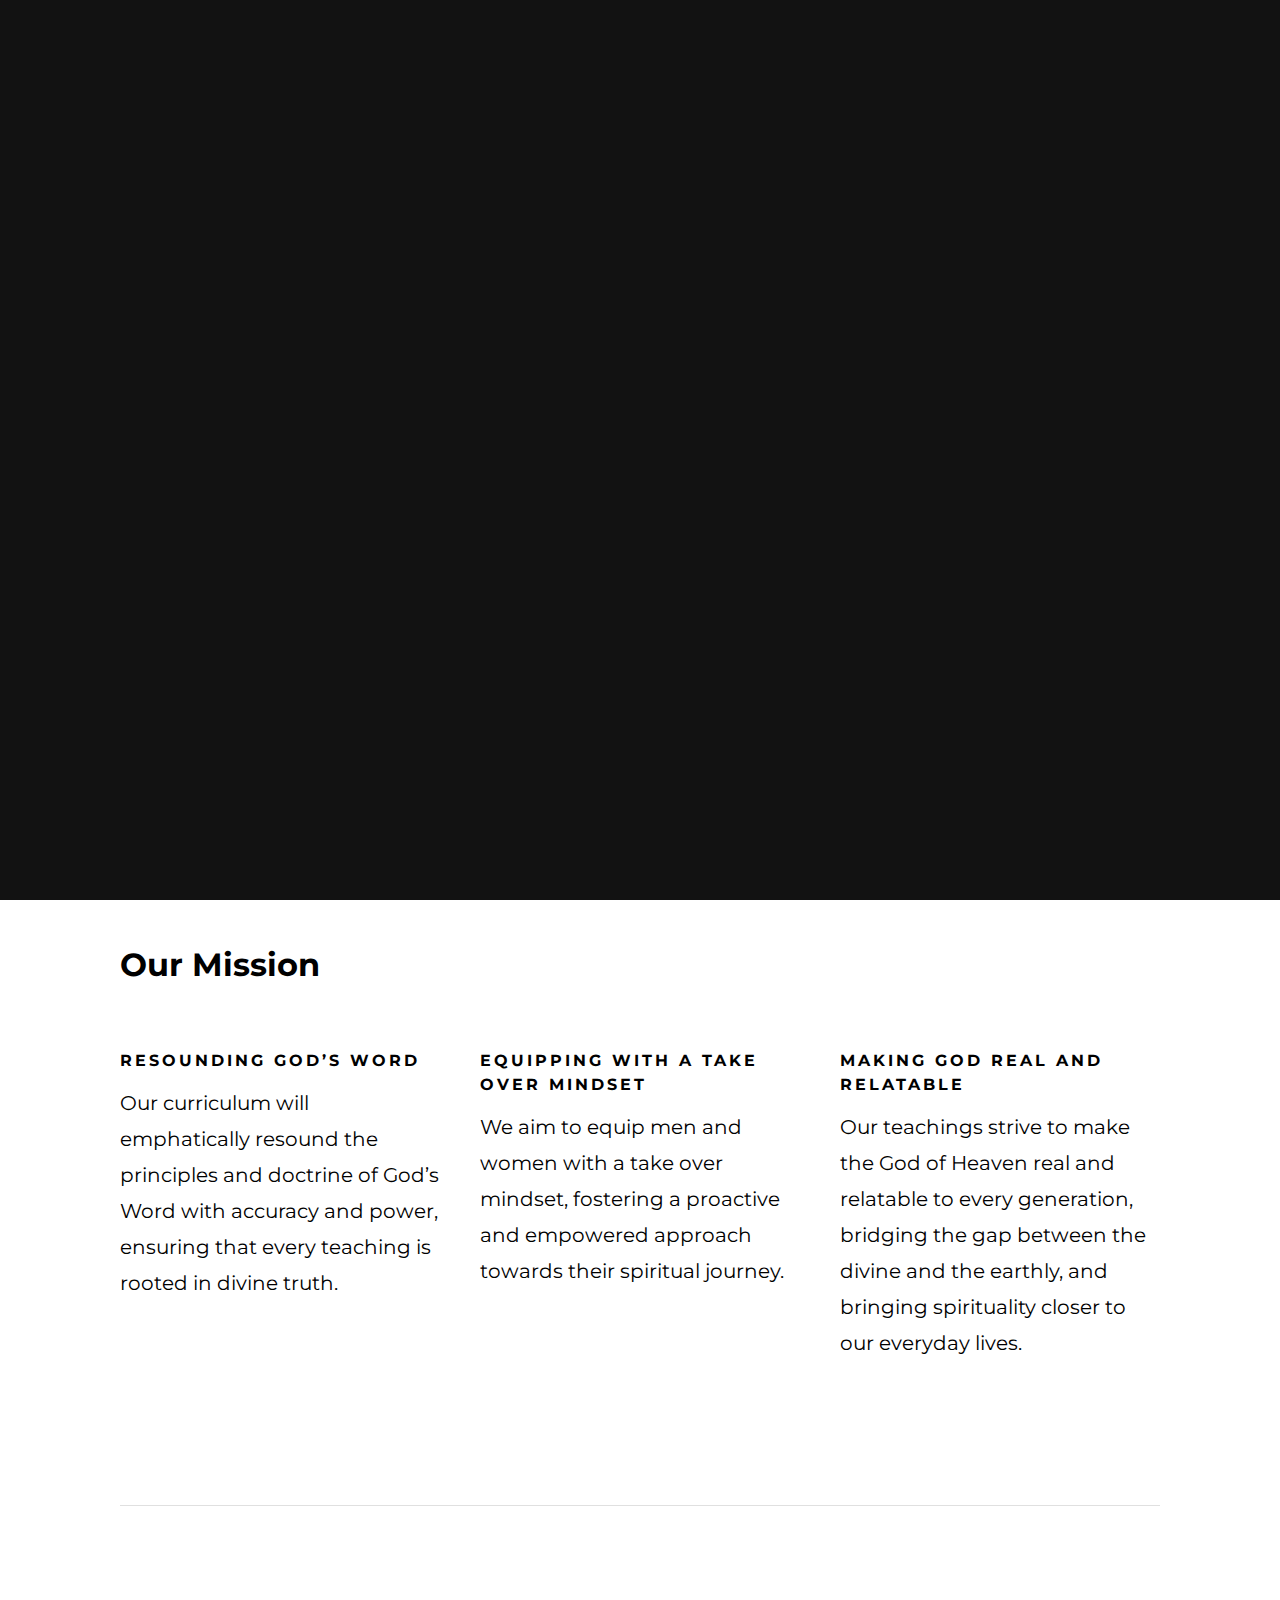
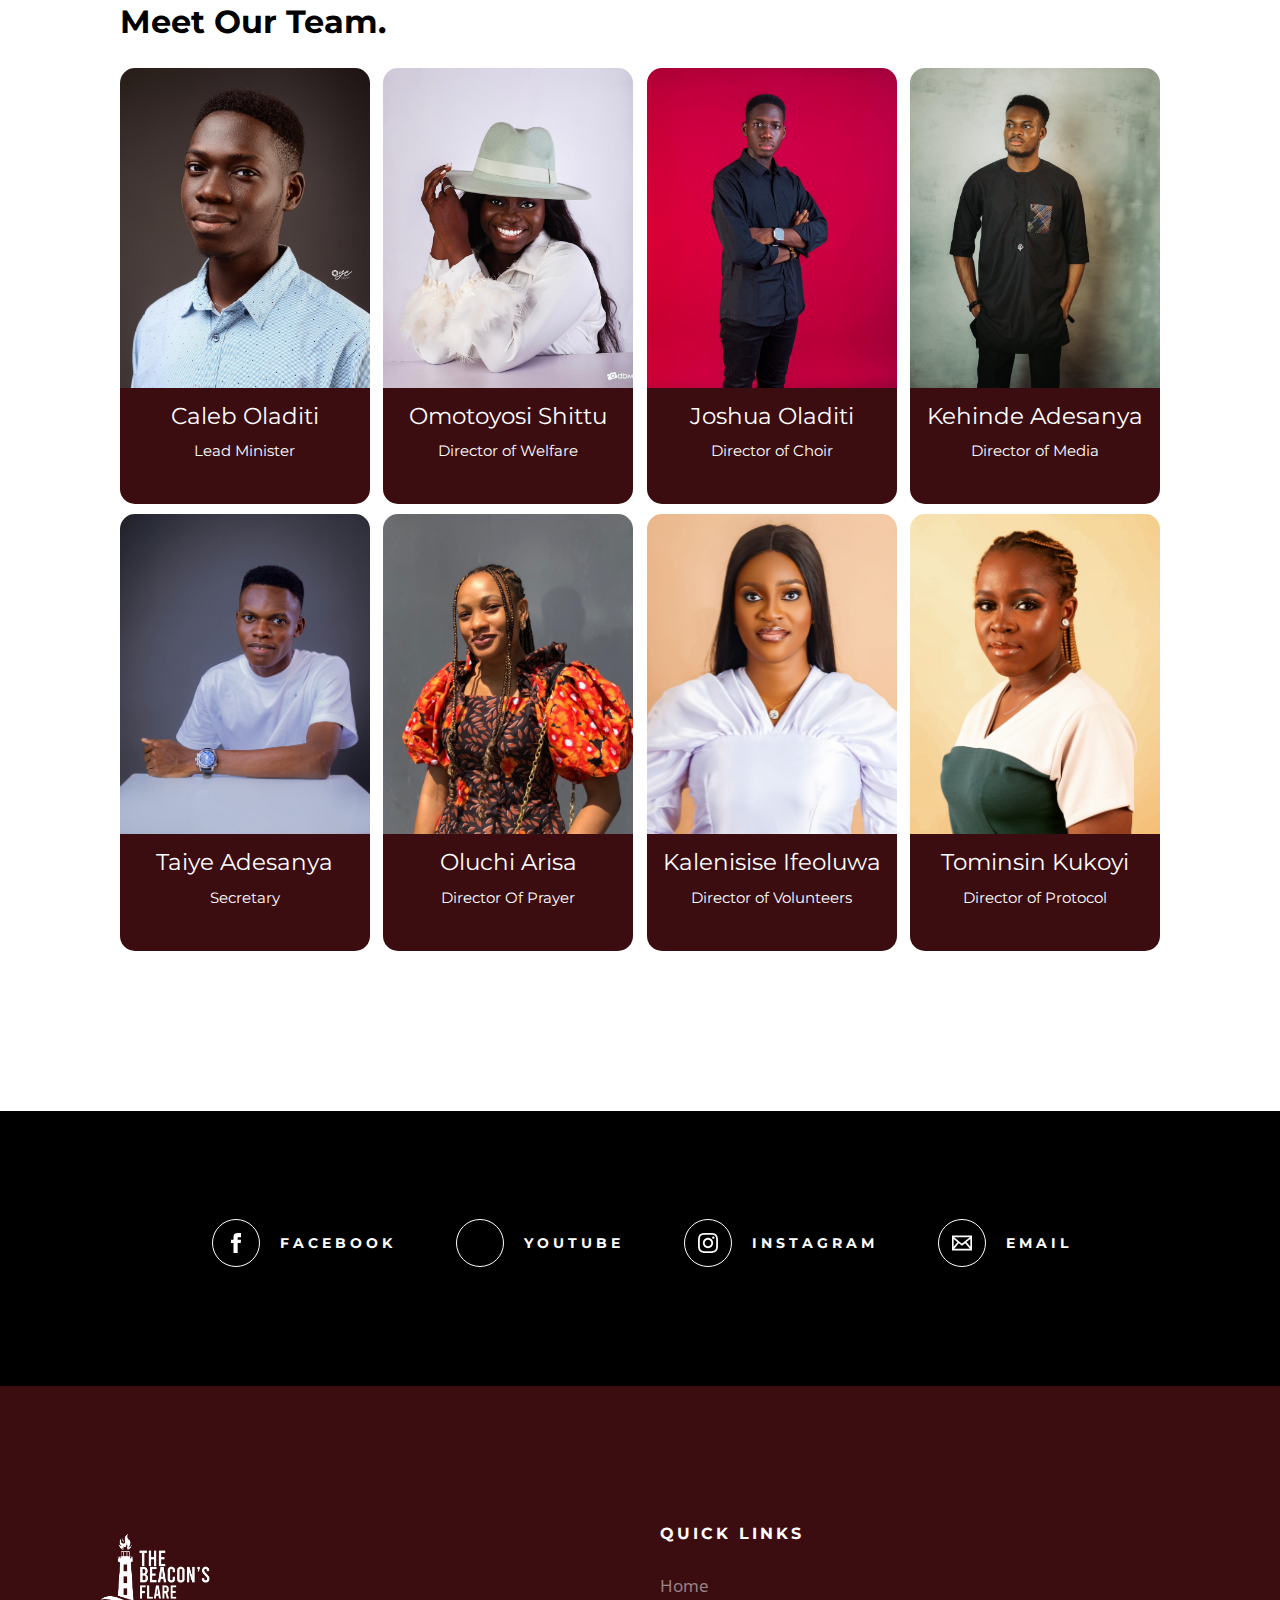
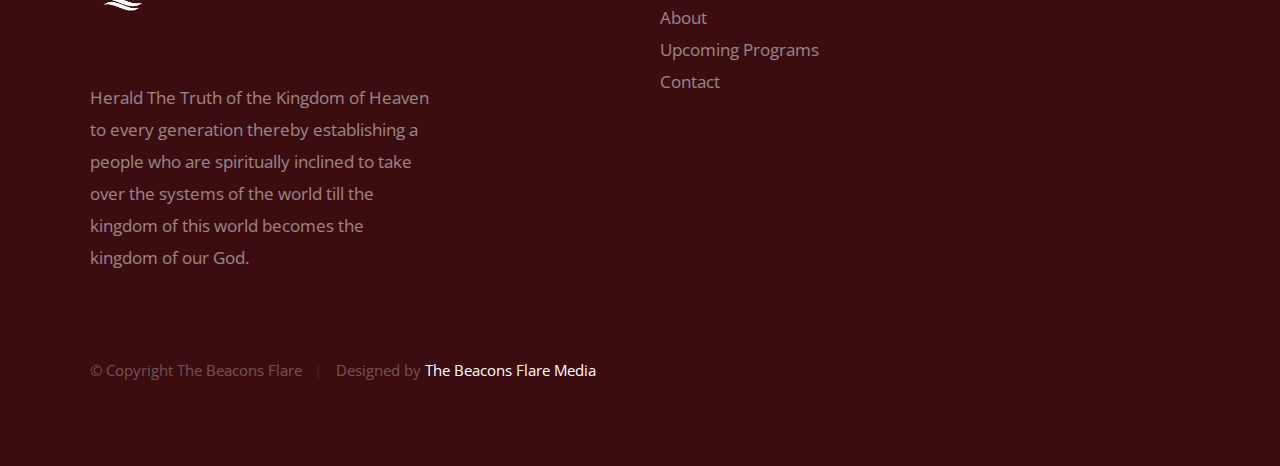
<file: about.html>
<!DOCTYPE html>
<html class="no-js" lang="en">
<head>

    <!--- basic page needs
    ================================================== -->
    <meta charset="utf-8">
    <title>The Beacon's Flare - About</title>
    <meta name="description" content="">
    <meta name="author" content="">

    <!-- mobile specific metas
    ================================================== -->
    <meta name="viewport" content="width=device-width, initial-scale=1">

    <!-- CSS
    ================================================== -->
    <link rel="stylesheet" href="css/base.css">
    <link rel="stylesheet" href="css/main.css">

    <!-- script
    ================================================== -->
    <script src="js/modernizr.js"></script>

    <!-- favicons
    ================================================== -->
    <link rel="apple-touch-icon" sizes="180x180" href="apple-touch-icon.png">
    <link rel="icon" type="image/png" sizes="32x32" href="./images/TBF WHITE@4x.png">
    <link rel="icon" type="image/png" sizes="16x16" href="./images/TBF WHITE@4x.png">
    <link rel="manifest" href="site.webmanifest">

</head>

<body id="top">

    <!-- preloader
    ================================================== -->
    <div id="preloader">
        <div id="loader" class="dots-jump">
            <div></div>
            <div></div>
            <div></div>
        </div>
    </div>


    <!-- header
    ================================================== -->
    <header class="s-header">

        <div class="header-logo">
            <a class="site-logo" href="index.html">
                <img src="./images/TBF WHITE@4x.png" alt="Homepage">
            </a>
        </div>

        <nav class="header-nav-wrap">
            <ul class="header-nav">
                <li><a href="index.html" title="Home">Home</a></li>
                <li class="current"><a href="about.html" title="About">About</a></li>
                <li><a href="https://beacons-flare-gallery.vercel.app/" title="Services">Gallery</a></li>
                <li><a href="contact.html" title="Contact us">Contact</a></li>	
            </ul>
        </nav>

        <a class="header-menu-toggle" href="#0"><span>Menu</span></a>

    </header> <!-- end s-header -->


    <!-- page header
    ================================================== -->
    <section class="page-header page-header--about">

        <div class="gradient-overlay"></div>
        <div class="row page-header__content">
            <div class="column">
                <h1>We Are The Beacon's Flare</h1>
            </div>
        </div>

    </section> <!-- end page-header -->


    <!-- page content
    ================================================== -->
    <section class="page-content">

        <div class="row">
            <div class="column">

                <!-- <p class="lead drop-cap">
                    Reaching The World
                    by Teaching
                    The Word!
                </p> -->

             


                <br>

                <h2 class="mis-vis">Our Vision</h2>
                <div class="row block-large-1-1 block-1000-full block-list">
                    <div class="column block-list__item">
                        

                        <p>
                            Herald The Truth of the Kingdom of Heaven to every generation
                            thereby establishing a people who are spiritually inclined to
                            take over the systems of the world till the kingdom of this world
                            becomes the kingdom of our God.
                        </p>
                    </div>


                </div> <!-- end block-list -->

        

                <h2 class="mis-vis">Our Mission</h2>

                <div class="row block-large-1-3 block-1000-full block-list">
                    <div class="column block-list__item">
                        <h6>Resounding God’s Word</h6>
                        <p>
                            Our curriculum will emphatically resound the principles and doctrine of God’s Word with accuracy and power, 
                            ensuring that every teaching is rooted in divine truth.
                        </p>
                    </div>
                    <div class="column block-list__item">
                        <h6>
                            Equipping with a Take Over Mindset
                        </h6>
                        <p>
                            We aim to equip men and women with a take over mindset, 
                            fostering a proactive and empowered approach towards their spiritual journey.
                        </p>
                    </div>
                    <div class="column block-list__item">
                        <h6>
                            Making God Real and Relatable
                        </h6>
                        <p>
                            Our teachings strive to make the God of Heaven real and relatable to every generation, 
                            bridging the gap between the divine and the earthly, and bringing spirituality closer to our everyday lives.
                        </p>
                    </div>
                   
                </div> <!-- end block-list -->

                <hr>

                <h2>Meet Our Team.</h2>

                <section class="team">
                    <div class="team-content">
                        <div class="box">
                            <div class="box-img" style="background: url(./images/Caleb.jpg);"></div>
                            <div class="box-bgcolor">
                                <p class="team-name">Caleb Oladiti</p>
                                <p class="team-disc">Lead Minister</p>
                                <!-- <div class="icons">
                                    <a href="#"><i class="ri-twitter-fill"></i></a>
                                    <a href="#"><i class="ri-facebook-box-fill"></i></a>
                                    <a href="#"><i class="ri-instagram-fill"></i></a>
                                </div> -->
                            </div>
                        </div>

                        <div class="box">
                            <div class="box-img" style="background: url(./images/Toyosi.jpg);"></div>
                            <div class="box-bgcolor">
                                <p class="team-name">Omotoyosi Shittu</p>
                                <p class="team-disc">Director of Welfare</p>
                                <!-- <div class="icons">
                                    <a href="#"><i class="ri-twitter-fill"></i></a>
                                    <a href="#"><i class="ri-facebook-box-fill"></i></a>
                                    <a href="#"><i class="ri-instagram-fill"></i></a>
                                </div> -->
                            </div>
                        </div>

                        <div class="box">
                            <div class="box-img" style="background: url(./images/Joshua.jpg);"></div>
                            <div class="box-bgcolor">
                                <p class="team-name">Joshua Oladiti</p>
                                <p class="team-disc">Director of Choir</p>
                                <!-- <div class="icons">
                                    <a href="#"><i class="ri-twitter-fill"></i></a>
                                    <a href="#"><i class="ri-facebook-box-fill"></i></a>
                                    <a href="#"><i class="ri-instagram-fill"></i></a>
                                </div> -->
                            </div>
                        </div>

                        <div class="box">
                            <div class="box-img" style="background: url(./images/dir\ kenny.jpg);"></div>
                            <div class="box-bgcolor">
                                <p class="team-name">Kehinde Adesanya</p>
                                <p class="team-disc">Director of Media</p>
                                <!-- <div class="icons">
                                    <a href="#"><i class="ri-twitter-fill"></i></a>
                                    <a href="#"><i class="ri-facebook-box-fill"></i></a>
                                    <a href="#"><i class="ri-instagram-fill"></i></a>
                                </div> -->
                            </div>
                        </div>


                        <div class="box">
                            <div class="box-img" style="background: url(./images/T&K\ \'22\ -13\ -\ Adesanya\ Taiye\ \(1\).jpg);"></div>
                            <div class="box-bgcolor">
                                <p class="team-name">Taiye Adesanya</p>
                                <p class="team-disc">Secretary</p>
                                <!-- <div class="icons">
                                    <a href="#"><i class="ri-twitter-fill"></i></a>
                                    <a href="#"><i class="ri-facebook-box-fill"></i></a>
                                    <a href="#"><i class="ri-instagram-fill"></i></a>
                                </div> -->
                            </div>
                        </div>
            
                        <div class="box">
                            <div class="box-img" style="background: url(./images/OluchiArisa.jpeg);"></div>
                            <div class="box-bgcolor">
                                <p class="team-name">Oluchi Arisa</p>
                                <p class="team-disc">Director Of Prayer</p>
                                <!-- <div class="icons">
                                    <a href="#"><i class="ri-twitter-fill"></i></a>
                                    <a href="#"><i class="ri-facebook-box-fill"></i></a>
                                    <a href="#"><i class="ri-instagram-fill"></i></a>
                                </div> -->
                            </div>
                        </div>
            
                        <div class="box">
                            <div class="box-img" style="background: url(./images/nisise.jpg);"></div>
                            <div class="box-bgcolor">
                                <p class="team-name">Kalenisise Ifeoluwa</p>
                                <p class="team-disc">Director of Volunteers</p>
                                <!-- <div class="icons">
                                    <a href="#"><i class="ri-twitter-fill"></i></a>
                                    <a href="#"><i class="ri-facebook-box-fill"></i></a>
                                    <a href="#"><i class="ri-instagram-fill"></i></a>
                                </div> -->
                            </div>
                        </div>
            
                        <div class="box">
                            <div class="box-img" style="background: url(./images/kukoyi.jpg);"></div>
                            <div class="box-bgcolor">
                                <p class="team-name">Tominsin Kukoyi</p>
                                <p class="team-disc">Director of Protocol</p>
                                <!-- <div class="icons">
                                    <a href="#"><i class="ri-twitter-fill"></i></a>
                                    <a href="#"><i class="ri-facebook-box-fill"></i></a>
                                    <a href="#"><i class="ri-instagram-fill"></i></a>
                                </div> -->
                            </div>
                        </div>
            
                    </div>
                </section> <!-- end church staff -->

            </div>
        </div>

    </section> <!-- end page content -->


    <!-- Social
    ================================================== -->
    <section class="s-social">
            
        <div class="row social-content">
            <div class="column">
                <ul class="social-list">
                    <li class="social-list__item">
                        <a href="https://www.facebook.com/profile.php?id=61558168735622&mibextid=ZbWKwL" title="facebook">
                            <span class="social-list__icon social-list__icon--facebook"></span>
                            <span class="social-list__text">Facebook</span>
                        </a>
                    </li>
                    <li class="social-list__item">
                        <a href="https://www.youtube.com/@TheBeaconsFlare" title="email">
                            <span class="social-list__icon social-list__icon--youtube"></span>
                            <span class="social-list__text">YouTube</span>
                        </a>
                    </li>
                    <li class="social-list__item">
                        <a href="https://www.instagram.com/thebeaconsflare/" title="instagram">
                            <span class="social-list__icon social-list__icon--instagram"></span>
                            <span class="social-list__text">Instagram</span>
                        </a>
                    </li>
                    <li class="social-list__item">
                        <a href="mailto:thebeaconsflare@gmail.com" title="">
                            <span class="social-list__icon social-list__icon--email"></span>
                            <span class="social-list__text">Email</span>
                        </a>
                    </li>
                </ul>
            </div>
        </div> <!-- end social-content -->

    </section> <!-- end s-social -->


    <!-- footer
    ================================================== -->
    <footer class="s-footer">

        <div class="row footer-top">
            <div class="column large-4 medium-5 tab-full">
                <div class="footer-logo">
                    <a class="site-footer-logo" href="index.html">
                        <img src="./images/TBF WHITE@4x.png" alt="Homepage">
                    </a>
                </div>  <!-- footer-logo -->
                <p>
                    Herald The Truth of the Kingdom of Heaven to every generation thereby establishing a people who are spiritually inclined to take over the systems of the world till the kingdom of this world becomes the kingdom of our God.
                </p>
            </div>
            <div class="column large-half tab-full">
                <div class="row">
                    
                    <div class="column large-5 medium-full">
                        <h4 class="h6">Quick Links</h4>
                        <ul class="footer-list">
                            <li><a href="index.html">Home</a></li>
                            <li><a href="about.html">About</a></li>
                            <!-- <li><a href="volunteer.html">Volunteer</a></li> -->
                           
                            <li><a href="events.html">Upcoming Programs</a></li>
                            <li><a href="contact.html">Contact</a></li>
                        </ul>
                    </div>
                </div>
            </div>
        </div> <!-- end footer-top -->

        <div class="row footer-bottom">
            <div class="column ss-copyright">
                <span>© Copyright The Beacons Flare</span> 
                <span>Designed by <a href="">The Beacons Flare Media</a></span>
            </div>
        </div> <!-- footer-bottom -->

        <div class="ss-go-top">
            <a class="smoothscroll" title="Back to Top" href="#top">
                <svg xmlns="http://www.w3.org/2000/svg" width="24" height="24" viewBox="0 0 24 24"><path d="M12 0l8 9h-6v15h-4v-15h-6z"/></svg>
            </a>
        </div> <!-- ss-go-top -->

    </footer> <!-- end s-footer -->


    <!-- Java Script
    ================================================== -->
    <script src="js/jquery-3.2.1.min.js"></script>
    <script src="js/plugins.js"></script>
    <script src="js/main.js"></script>

</body>
</file>
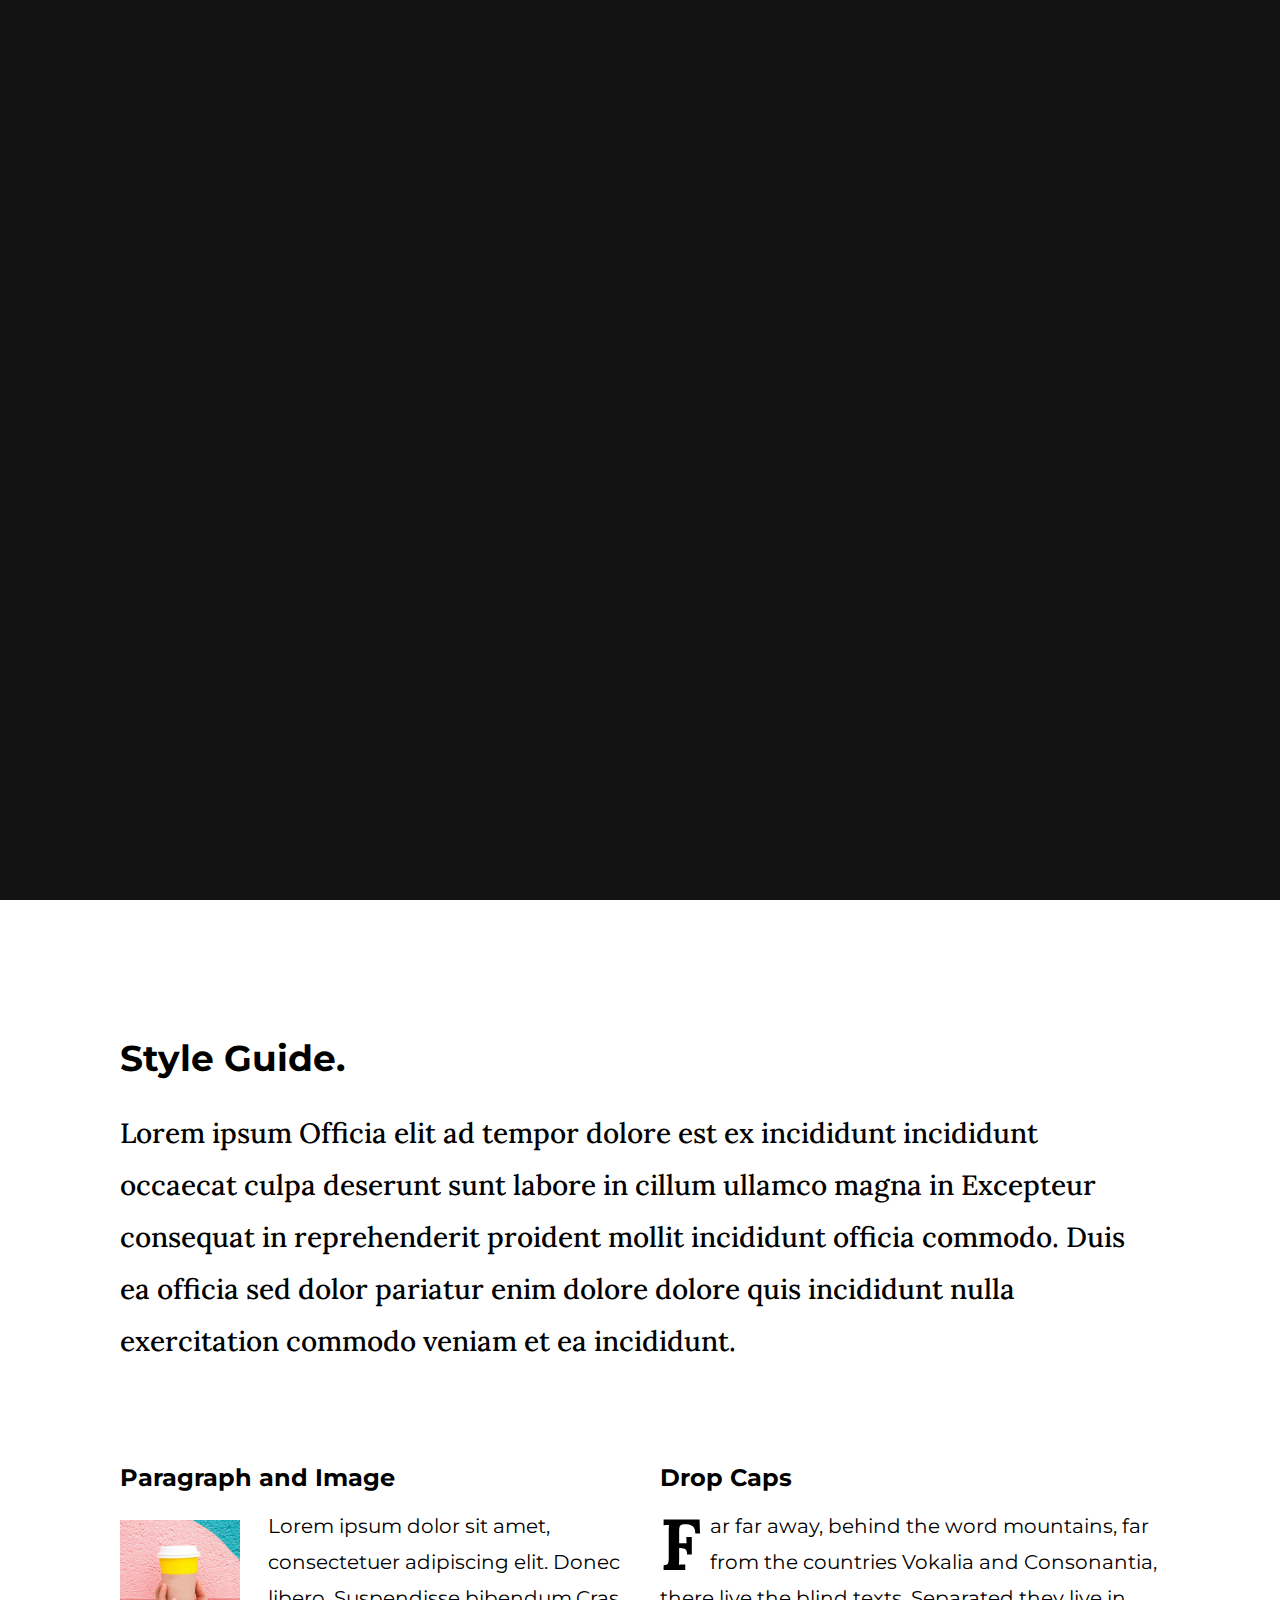
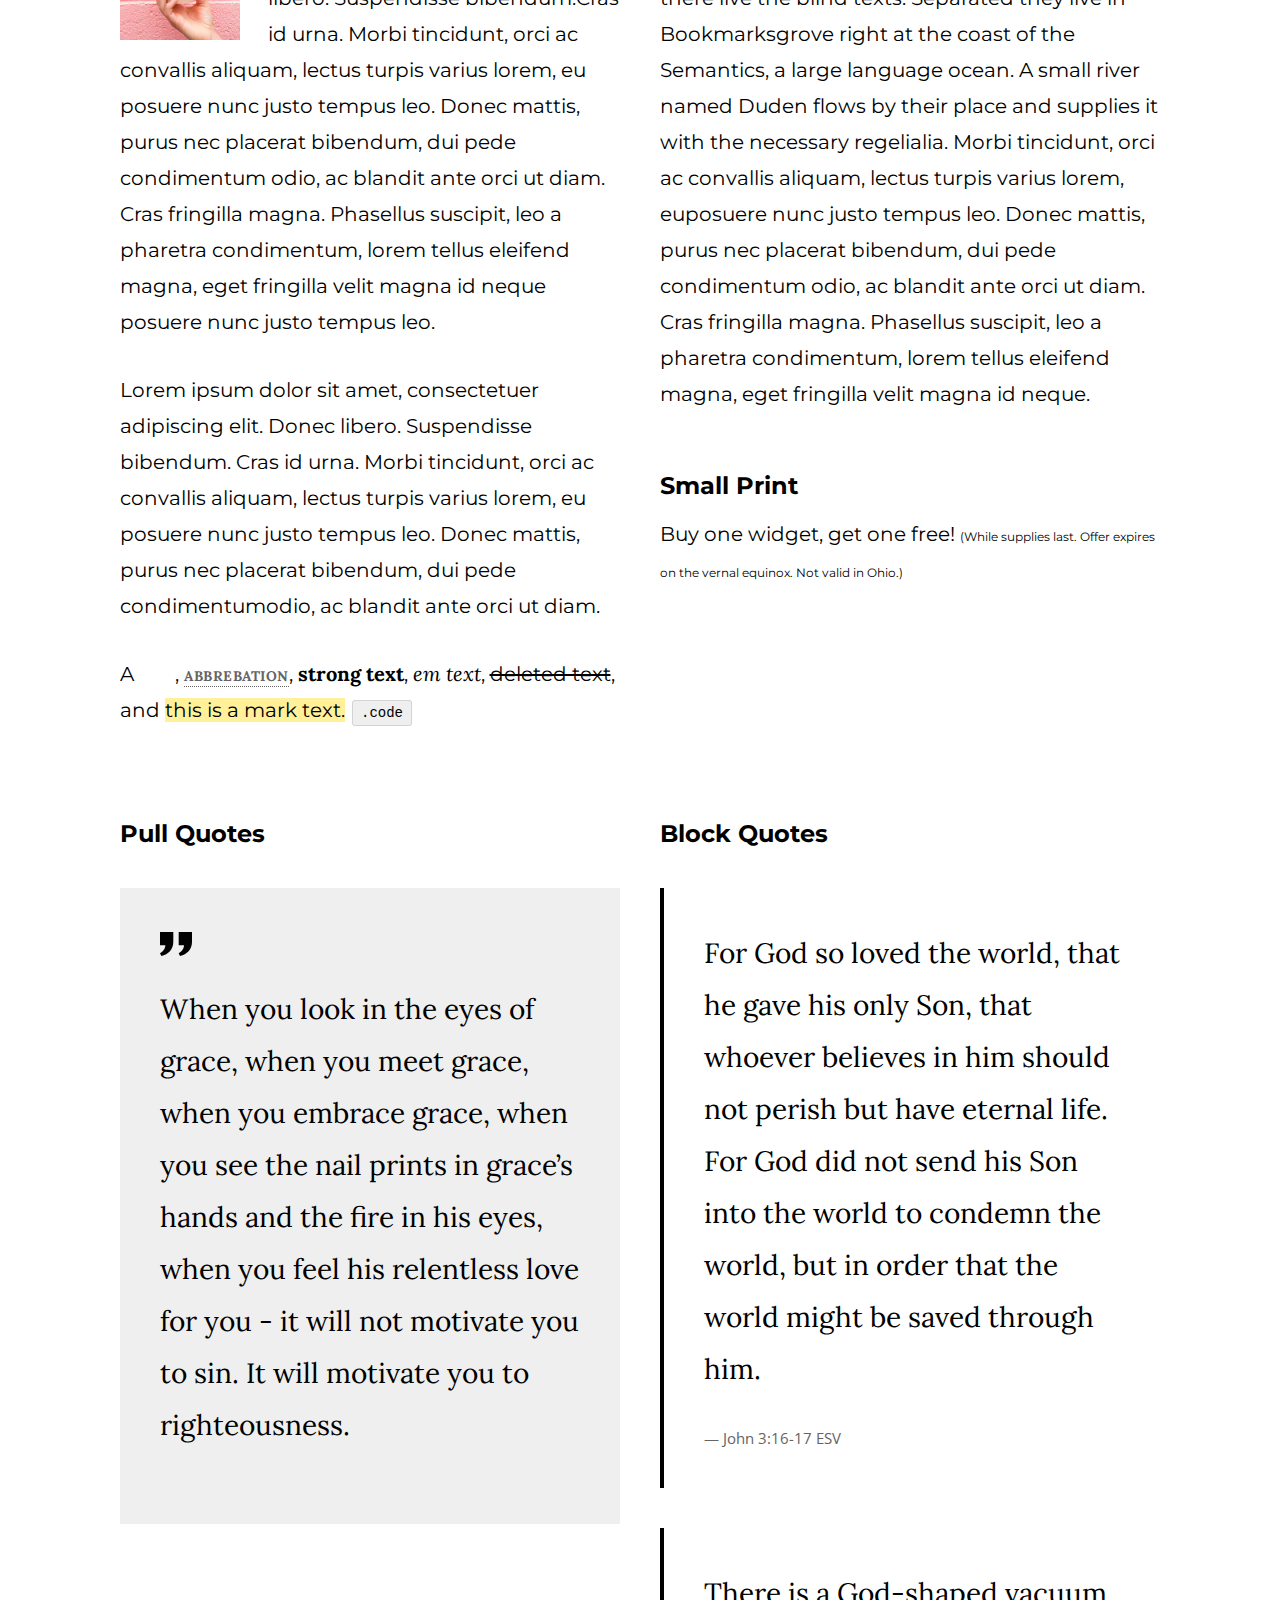
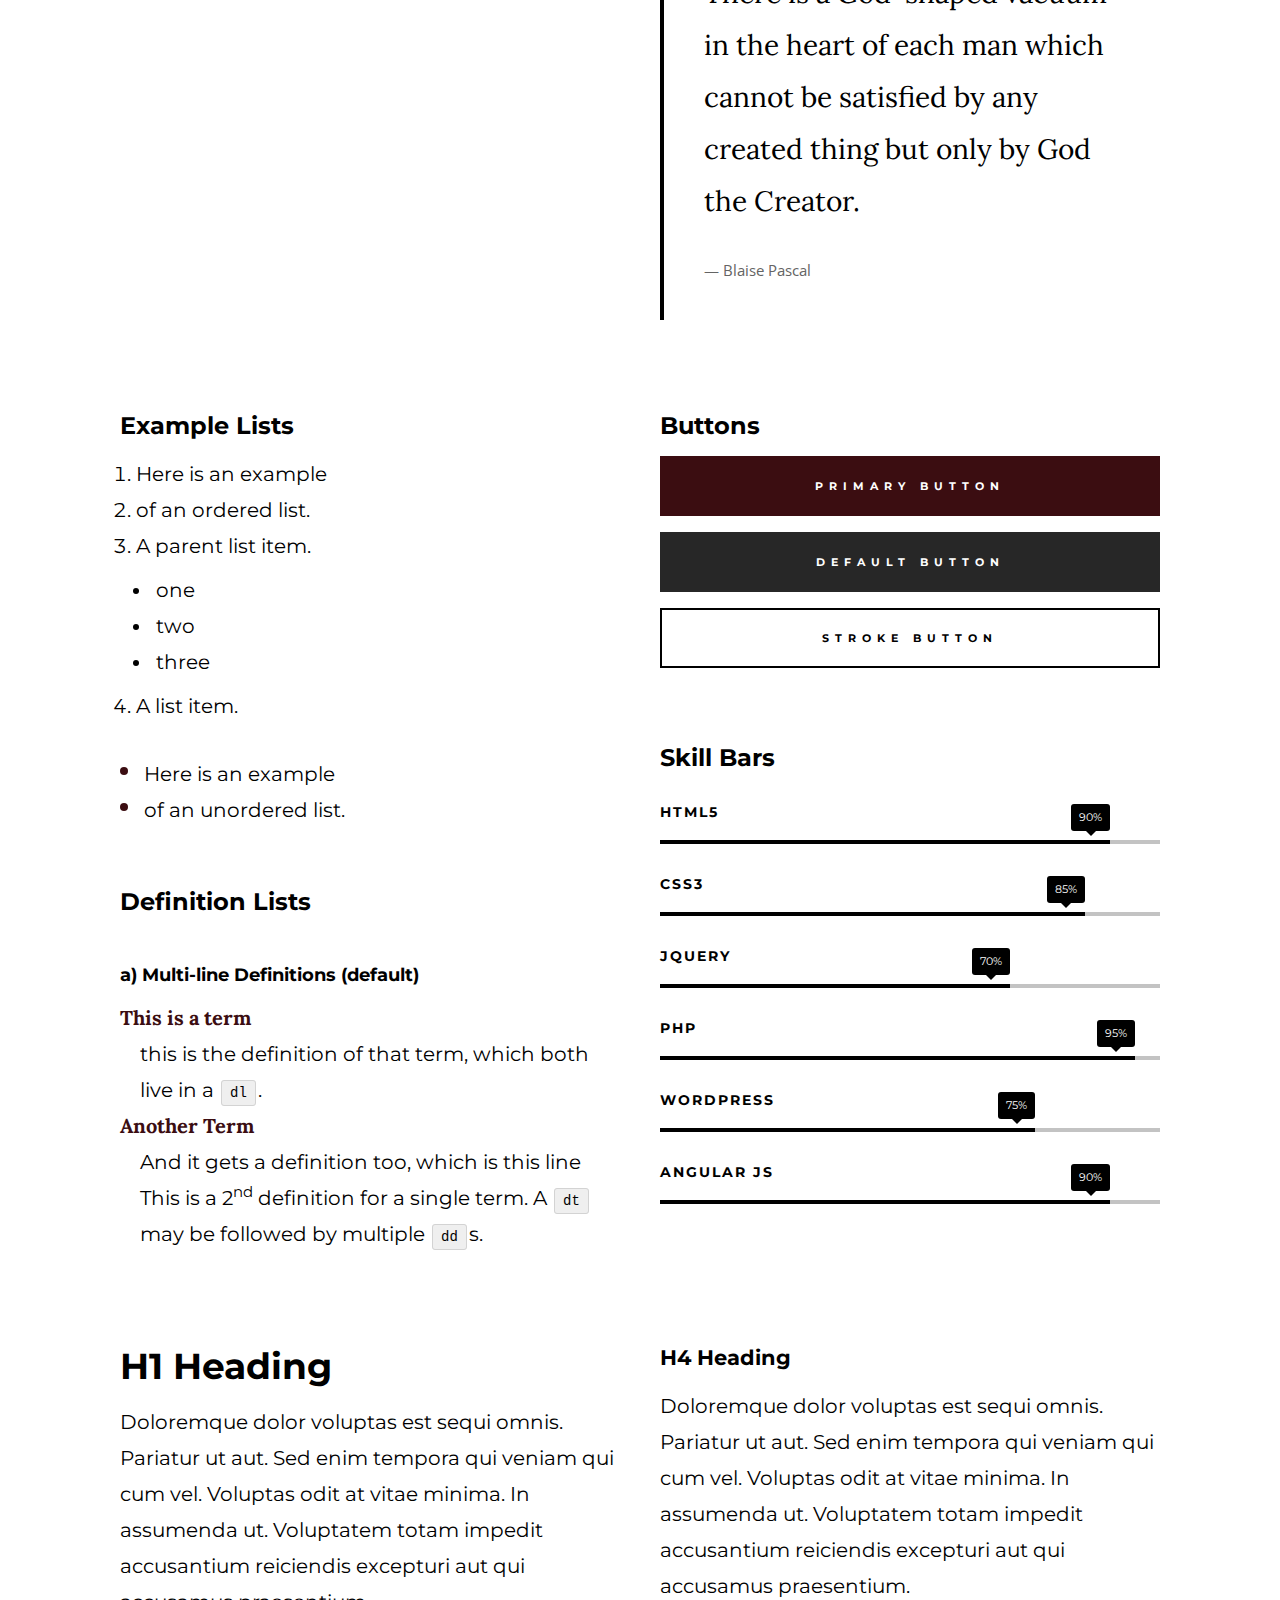
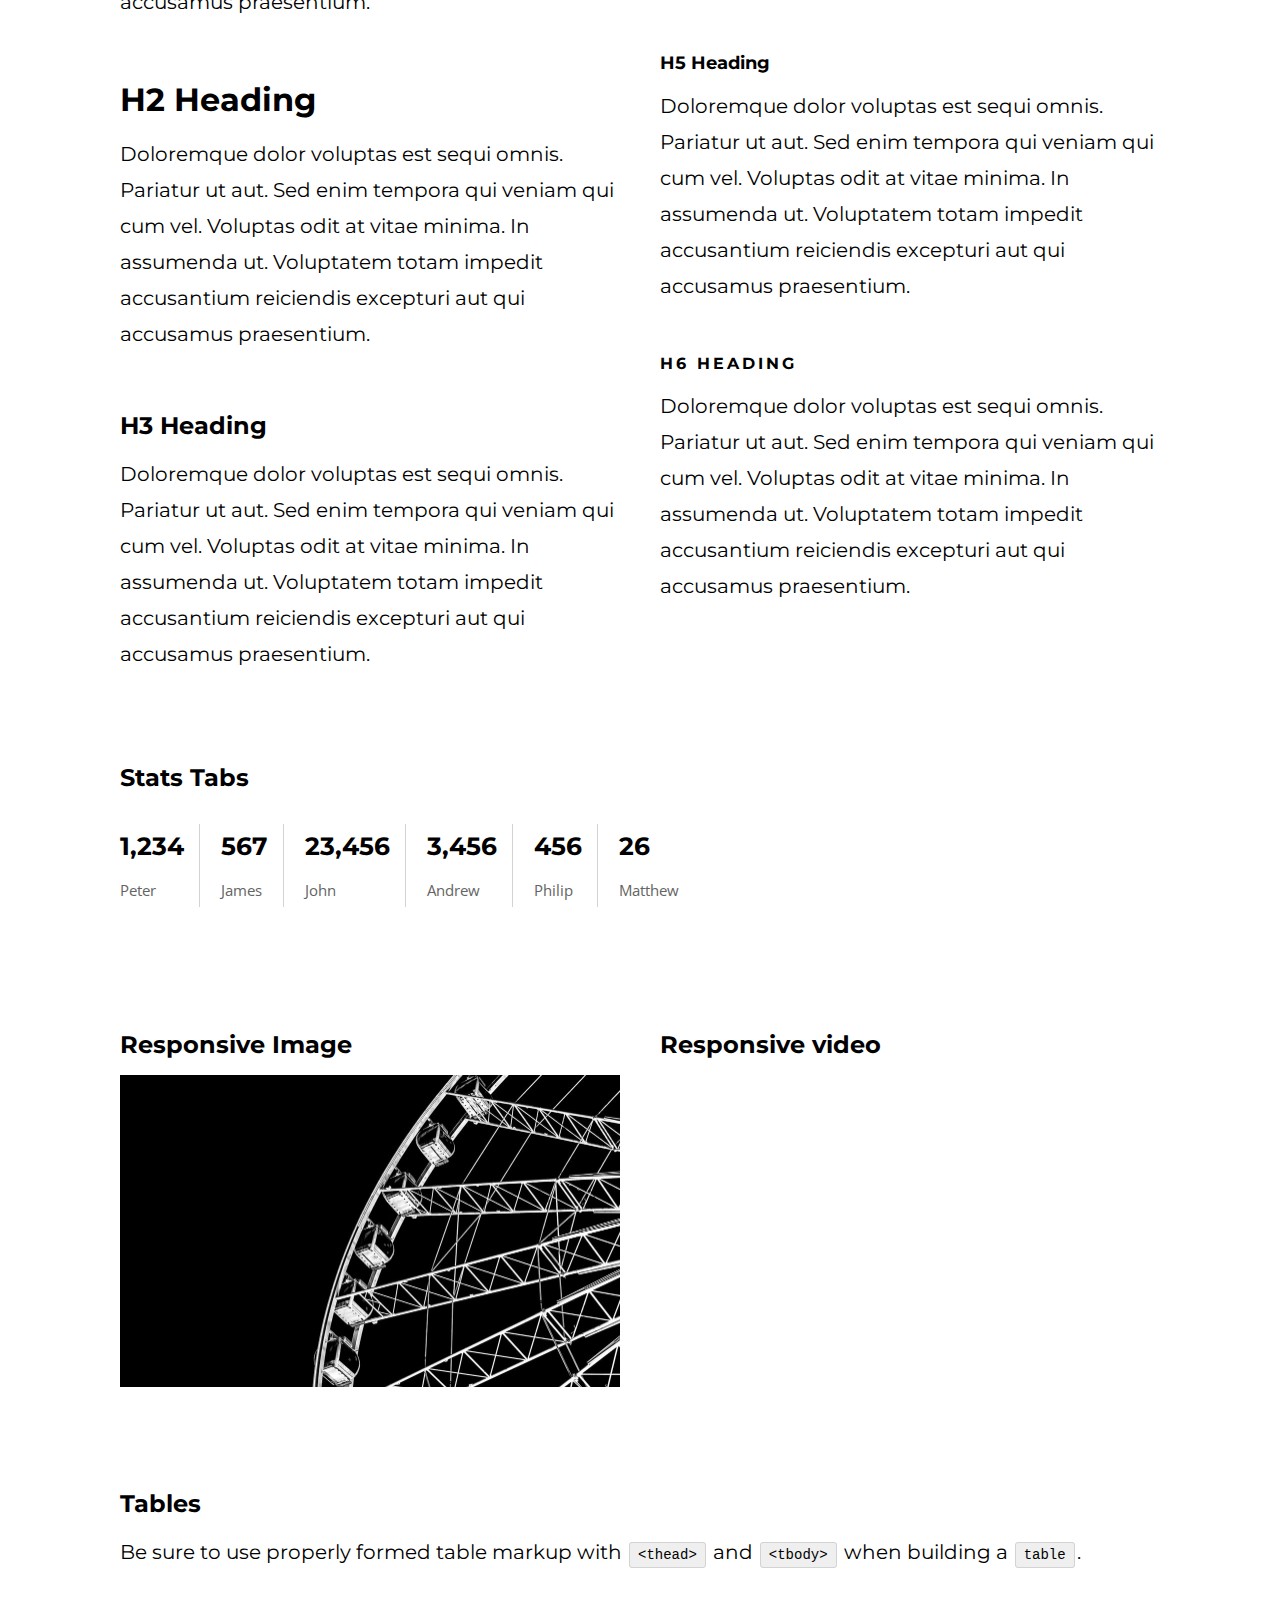
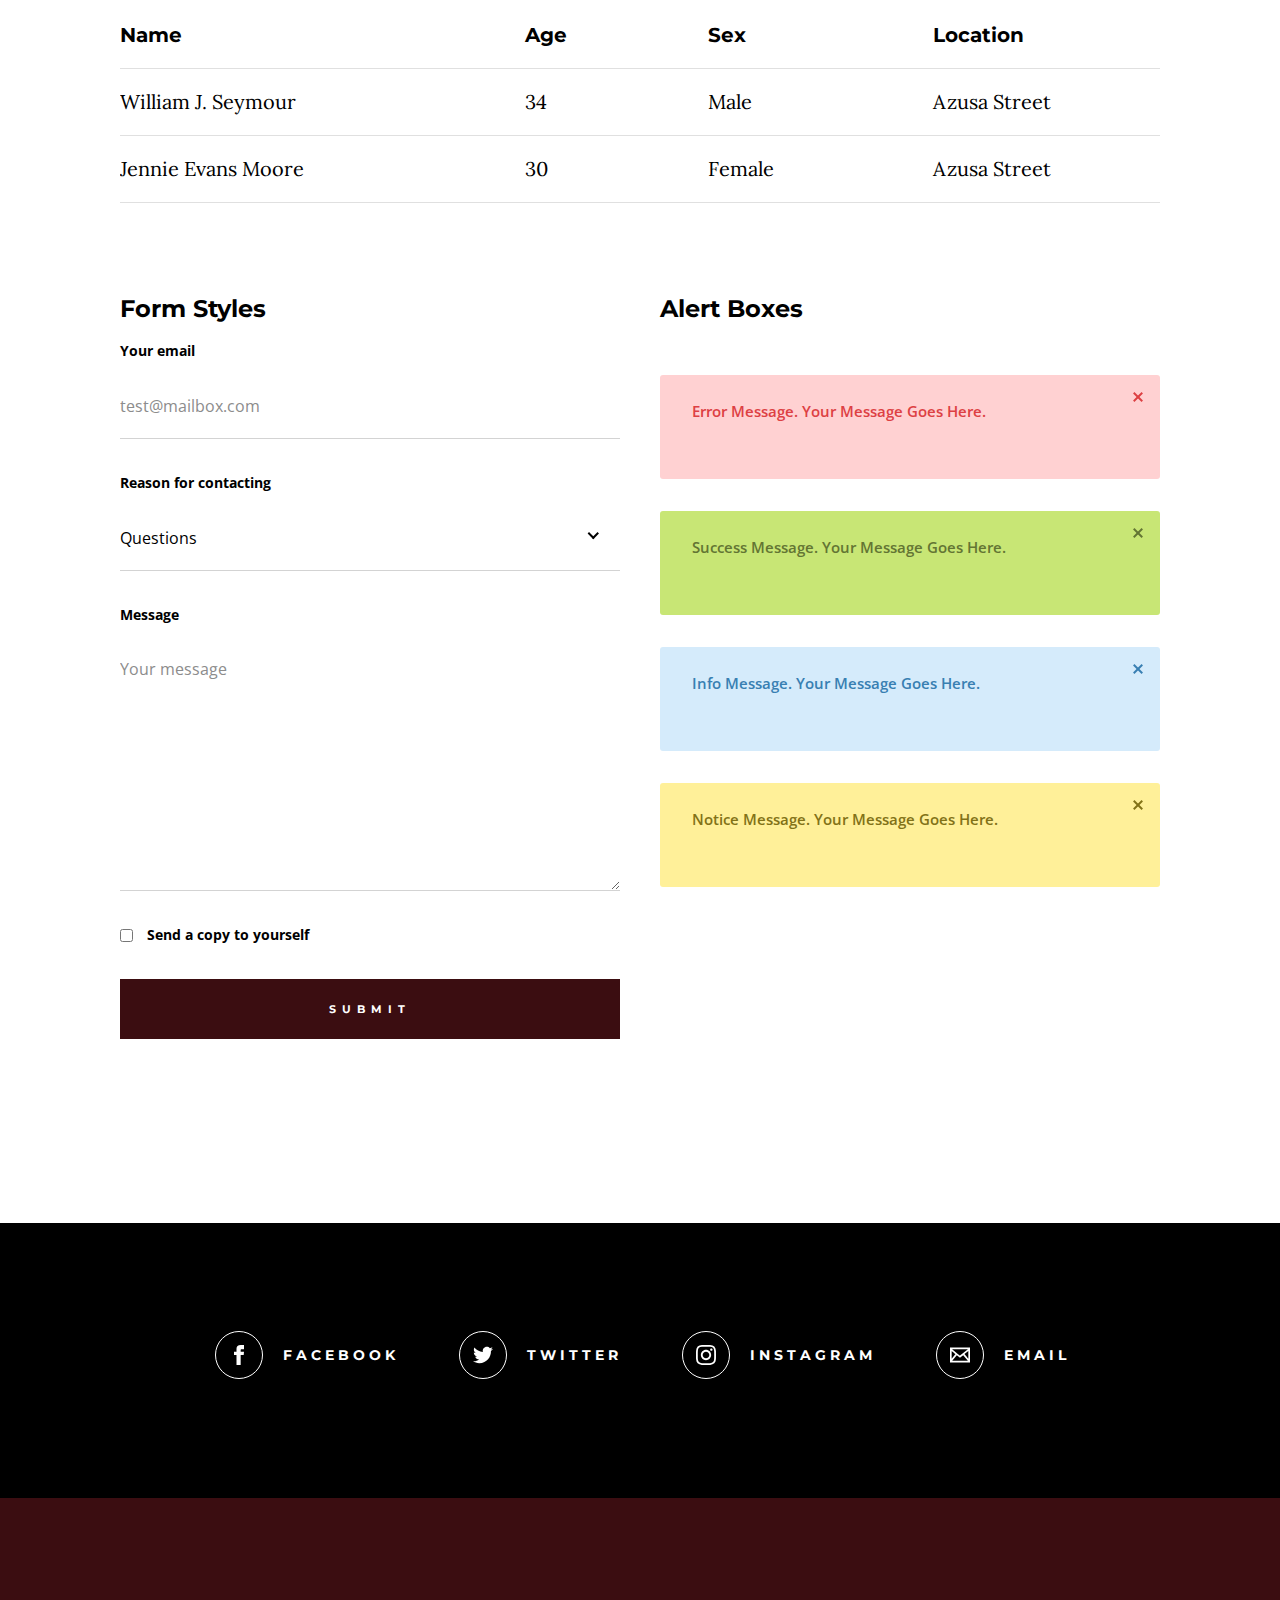
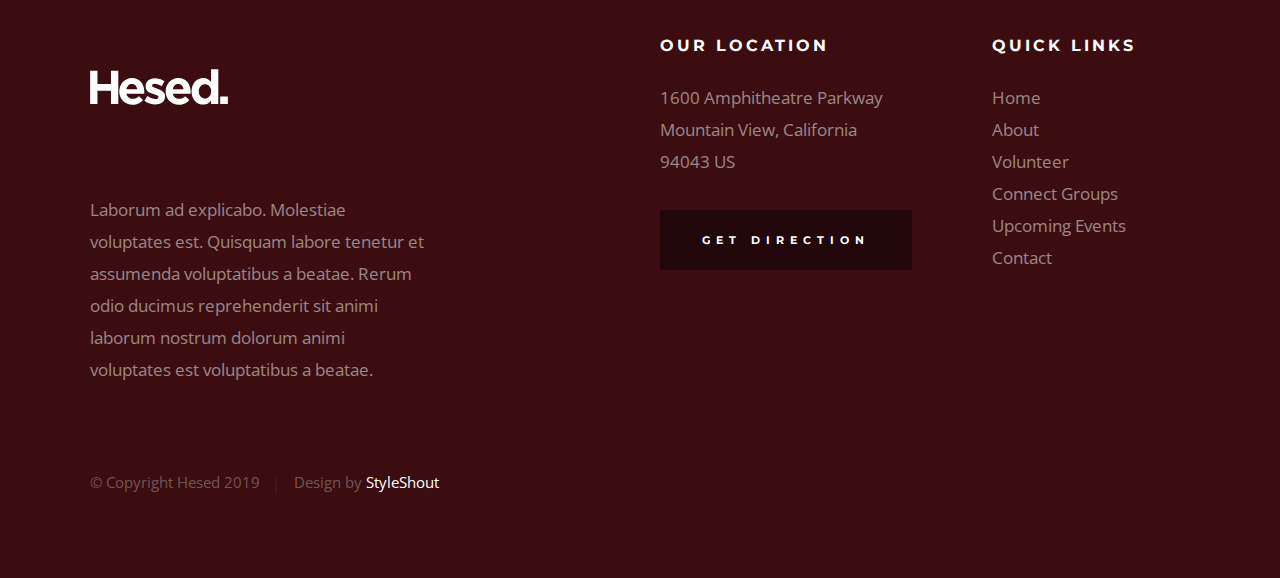
<file: styles.html>
<!DOCTYPE html>
<html class="no-js" lang="en">
<head>

    <!--- basic page needs
    ================================================== -->
    <meta charset="utf-8">
    <title>Hesed - Style Guide</title>
    <meta name="description" content="">
    <meta name="author" content="">

    <!-- mobile specific metas
    ================================================== -->
    <meta name="viewport" content="width=device-width, initial-scale=1">

    <!-- CSS
    ================================================== -->
    <link rel="stylesheet" href="css/base.css">
    <link rel="stylesheet" href="css/main.css">

    <style type="text/css" media="screen">
        .s-styles { 
            padding-top: 13.6rem;
            padding-bottom: 13.6rem;
            background-color: #ffffff;
        }
    </style>

    <!-- script
    ================================================== -->
    <script src="js/modernizr.js"></script>

    <!-- favicons
    ================================================== -->
    <link rel="apple-touch-icon" sizes="180x180" href="apple-touch-icon.png">
    <link rel="icon" type="image/png" sizes="32x32" href="favicon-32x32.png">
    <link rel="icon" type="image/png" sizes="16x16" href="favicon-16x16.png">
    <link rel="manifest" href="site.webmanifest">

</head>

<body id="top">

    <!-- preloader
    ================================================== -->
    <div id="preloader">
        <div id="loader" class="dots-jump">
            <div></div>
            <div></div>
            <div></div>
        </div>
    </div>


    <!-- header
    ================================================== -->
    <header class="s-header">

        <div class="header-logo">
            <a class="site-logo" href="index.html">
                <img src="images/logo.svg" alt="Homepage">
            </a>
        </div>

        <nav class="header-nav-wrap">
            <ul class="header-nav">
                <li><a href="index.html" title="Home">Home</a></li>
                <li><a href="about.html" title="About">About</a></li>
                <li><a href="events.html" title="Services">Events</a></li>
                <li><a href="contact.html" title="Contact us">Contact</a></li>	
            </ul>
        </nav>

        <a class="header-menu-toggle" href="#0"><span>Menu</span></a>

    </header> <!-- end s-header -->


    <!-- hero
    ================================================== -->
    <section class="s-hero" data-parallax="scroll" data-image-src="images/hero-bg-3000.jpg" data-natural-width=3000 data-natural-height=2000 data-position-y=center>

        <div class="hero-left-bar"></div>

        <div class="row hero-content">

            <div class="column large-full hero-content__text">
                <h1>
                    We Exist To <br>
                    Honor God And <br>
                    Make Disciples
                </h1>

                <div class="hero-content__buttons">
                    <a href="events.html" class="btn btn--stroke">Upcoming Events</a>
                    <a href="about.html" class="btn btn--stroke">About Us</a>
                </div>
            </div> <!-- end hero-content__text -->

        </div> <!-- end hero-content -->

        <ul class="hero-social">
            <li class="hero-social__title">Follow Us</li>
            <li>
                <a href="#0" title="">Facebook</a>
            </li>
            <li>
                <a href="#0" title="">YouTube</a>
            </li>
            <li>
                <a href="#0" title="">Instagram</a>
            </li>
        </ul> <!-- end hero-social -->

        <div class="hero-scroll">
            <a href="#styles" class="scroll-link smoothscroll">
                Scroll For More
            </a>
        </div> <!-- end hero-scroll -->

    </section> <!-- end s-hero -->


    <!-- styles
    ================================================== -->
    <section id="styles" class="s-styles page-content">

        <div class="row add-bottom">

            <div class="column large-full">

                <h1 class="display-1">Style Guide.</h1>

                <p class="lead">Lorem ipsum Officia elit ad tempor dolore est ex incididunt incididunt occaecat culpa deserunt 
                sunt labore in cillum ullamco magna in Excepteur consequat in reprehenderit proident mollit incididunt officia commodo.
                Duis ea officia sed dolor pariatur enim dolore dolore quis incididunt nulla exercitation commodo veniam et ea incididunt.
                </p>

            </div>

        </div>

        <div class="row">

            <div class="column large-6 tab-full">

                <h3>Paragraph and Image</h3>

                <p><a href="#"><img width="120" height="120" class="h-pull-left" alt="sample-image" src="images/sample-image.jpg"></a>
                Lorem ipsum dolor sit amet, consectetuer adipiscing elit. Donec libero. Suspendisse bibendum.Cras id urna. Morbi 
                tincidunt, orci ac convallis aliquam, lectus turpis varius lorem, eu posuere nunc justo tempus leo. Donec mattis, 
                purus nec placerat bibendum, dui pede condimentum odio, ac blandit ante orci ut diam. Cras fringilla magna. 
                Phasellus suscipit, leo a pharetra condimentum, lorem tellus eleifend magna, eget fringilla velit magna id 
                neque posuere nunc justo tempus leo. </p>

                <p>
                Lorem ipsum dolor sit amet, consectetuer adipiscing elit. Donec libero. Suspendisse bibendum. Cras id urna. 
                Morbi tincidunt, orci ac convallis aliquam, lectus turpis varius lorem, eu posuere nunc justo tempus leo. 
                Donec mattis, purus nec placerat bibendum, dui pede condimentumodio, ac blandit ante orci ut diam.	
                </p>

                <p>A <a href="#">link</a>,
                <abbr title="this really isn't a very good description">abbrebation</abbr>,
                <strong>strong text</strong>,
                <em>em text</em>,
                <del>deleted text</del>, and
                <mark>this is a mark text.</mark>
                <code>.code</code>
                </p>

            </div>

            <div class="column large-6 tab-full">

                <h3>Drop Caps</h3>

                <p class="drop-cap">Far far away, behind the word mountains, far from the countries Vokalia and Consonantia,
                there live the blind texts. Separated they live in Bookmarksgrove right at the coast of the
                Semantics, a large language ocean. A small river named Duden flows by their place and supplies it with the 
                necessary regelialia. Morbi tincidunt, orci ac convallis aliquam, lectus turpis varius lorem, 
                euposuere nunc justo tempus leo. Donec mattis, purus nec placerat bibendum, dui pede condimentum odio, 
                ac blandit ante orci ut diam. Cras fringilla magna. Phasellus suscipit, leo a pharetra condimentum, 
                lorem tellus eleifend magna, eget fringilla velit magna id neque.
                </p>

                <h3>Small Print</h3>

                <p>Buy one widget, get one free!
                <small>(While supplies last. Offer expires on the vernal equinox. Not valid in Ohio.)</small>
                </p>

            </div>

        </div> <!-- end row -->

        <div class="row">

            <div class="column large-6 tab-full">

                <h3>Pull Quotes</h3>

                <aside class="pull-quote">
                    <blockquote>
                    <p>
                    When you look in the eyes of grace, when you meet grace, 
                    when you embrace grace, when you see the nail prints in 
                    grace’s hands and the fire in his eyes, when you feel his 
                    relentless love for you - it will not motivate you to sin. 
                    It will motivate you to righteousness.
                    </p>
                    </blockquote>
                </aside>

            </div>

            <div class="column large-6 tab-full">

                <h3>Block Quotes</h3>

                <blockquote cite="http://where-i-got-my-info-from.com">
                    <p>
                    For God so loved the world, that he gave his only Son, that whoever believes in 
                    him should not perish but have eternal life. For God did not send his Son into 
                    the world to condemn the world, but in order that the world might be 
                    saved through him.
                    </p>
                    <cite>
                        <a href="#0">John 3:16-17 ESV</a>
                    </cite>
                </blockquote>

                <blockquote>
                <p>There is a God-shaped vacuum in the heart of each man which cannot be satisfied 
                by any created thing but only by God the Creator.</p>
                <cite>Blaise Pascal</cite>
                </blockquote>

            </div>

        </div> <!-- end row -->

        <div class="row half-bottom">

            <div class="column large-6 tab-full">

                <h3>Example Lists</h3>

                <ol>
                    <li>Here is an example</li>
                    <li>of an ordered list.</li>
                    <li>A parent list item.
                        <ul>
                            <li>one</li>
                            <li>two</li>
                            <li>three</li>
                        </ul>
                        </li>
                        <li>A list item.</li>
                    </ol>

                <ul class="disc">
                    <li>Here is an example</li>
                    <li>of an unordered list.</li>
                </ul>

                <h3>Definition Lists</h3>

                <h5>a) Multi-line Definitions (default) </h5>

                <dl>
                    <dt><strong>This is a term</strong></dt>
                        <dd>this is the definition of that term, which both live in a <code>dl</code>.</dd>
                    <dt><strong>Another Term</strong></dt>
                        <dd>And it gets a definition too, which is this line</dd>
                        <dd>This is a 2<sup>nd</sup> definition for a single term. A <code>dt</code> may be followed by multiple <code>dd</code>s.</dd>
                </dl>

            </div>

            <div class="column large-6 tab-full">

                <h3>Buttons</h3>

                <p>
                    <a class="btn btn--primary h-full-width" href="#0">Primary Button</a>
                    <a class="btn h-full-width" href="#0">Default Button</a>
                    <a class="btn btn--stroke h-full-width" href="#0">Stroke Button</a>
                </p>

                <h3>Skill Bars</h3>
                
                <ul class="skill-bars">
                    <li>
                    <div class="progress percent90"><span>90%</span></div>
                    <strong>HTML5</strong>
                    </li>
                    <li>
                    <div class="progress percent85"><span>85%</span></div>
                    <strong>CSS3</strong>
                    </li>
                    <li>
                    <div class="progress percent70"><span>70%</span></div>
                    <strong>JQuery</strong>
                    </li>
                    <li>
                    <div class="progress percent95"><span>95%</span></div>
                    <strong>PHP</strong>
                    </li>
                    <li>
                    <div class="progress percent75"><span>75%</span></div>
                    <strong>Wordpress</strong>
                    </li>
                    <li>
                    <div class="progress percent90"><span>90%</span></div>
                    <strong>Angular JS</strong>
                    </li>
                </ul>

            </div>

        </div> <!-- end row -->

        <div class="row half-bottom">

            <div class="column large-6 tab-full">
                    
                <h1>H1 Heading</h1>
                <p>Doloremque dolor voluptas est sequi omnis. Pariatur ut aut. Sed enim tempora qui veniam qui cum vel. 
                Voluptas odit at vitae minima. In assumenda ut. Voluptatem totam impedit accusantium reiciendis excepturi aut qui accusamus praesentium.</p>

                <h2>H2 Heading</h2>
                <p>Doloremque dolor voluptas est sequi omnis. Pariatur ut aut. Sed enim tempora qui veniam qui cum vel. 
                Voluptas odit at vitae minima. In assumenda ut. Voluptatem totam impedit accusantium reiciendis excepturi aut qui accusamus praesentium.</p>

                <h3>H3 Heading</h3>
                <p>Doloremque dolor voluptas est sequi omnis. Pariatur ut aut. Sed enim tempora qui veniam qui cum vel. 
                Voluptas odit at vitae minima. In assumenda ut. Voluptatem totam impedit accusantium reiciendis excepturi aut qui accusamus praesentium.</p>

            </div>

            <div class="column large-6 tab-full">
                    
                <h4>H4 Heading</h4>
                <p>Doloremque dolor voluptas est sequi omnis. Pariatur ut aut. Sed enim tempora qui veniam qui cum vel. 
                Voluptas odit at vitae minima. In assumenda ut. Voluptatem totam impedit accusantium reiciendis excepturi aut qui accusamus praesentium.</p>

                <h5>H5 Heading</h5>
                <p>Doloremque dolor voluptas est sequi omnis. Pariatur ut aut. Sed enim tempora qui veniam qui cum vel. 
                Voluptas odit at vitae minima. In assumenda ut. Voluptatem totam impedit accusantium reiciendis excepturi aut qui accusamus praesentium.</p>

                <h6>H6 Heading</h6>
                <p>Doloremque dolor voluptas est sequi omnis. Pariatur ut aut. Sed enim tempora qui veniam qui cum vel. 
                Voluptas odit at vitae minima. In assumenda ut. Voluptatem totam impedit accusantium reiciendis excepturi aut qui accusamus praesentium.</p>

            </div>

        </div> <!-- end row -->

        <div class="row half-bottom">

            <div class="column large-full">

                <h3>Stats Tabs</h3>

                <ul class="stats-tabs">
                    <li><a href="#">1,234 <em>Peter</em></a></li>
                    <li><a href="#">567 <em>James</em></a></li>
                    <li><a href="#">23,456 <em>John</em></a></li>
                    <li><a href="#">3,456 <em>Andrew</em></a></li>
                    <li><a href="#">456 <em>Philip</em></a></li>
                    <li><a href="#">26 <em>Matthew</em></a></li>
                </ul>

            </div>

        </div> <!-- end row -->

        <div class="row half-bottom">

            <div class="column large-6 tab-full">

                <h3>Responsive Image</h3>
                <p><img src="images/wheel-500.jpg" 
                    srcset="images/wheel-1000.jpg 1000w, 
                    images/wheel-500.jpg 500w" 
                    sizes="(max-width: 1000px) 100vw, 1000px" alt="">
                </p>

            </div>

            <div class="column large-6 tab-full">

                <h3>Responsive video</h3>

                <div class="video-container">
                <iframe src="https://player.vimeo.com/video/14592941?color=00a650&title=0&byline=0&portrait=0" width="500" height="281" frameborder="0" webkitallowfullscreen mozallowfullscreen allowfullscreen></iframe> 
                </div>

            </div>
            
        </div> <!-- end row -->

        <div class="row add-bottom">

            <div class="column large-full">

                <h3>Tables</h3>
                <p>Be sure to use properly formed table markup with <code>&lt;thead&gt;</code> and <code>&lt;tbody&gt;</code> when building a <code>table</code>.</p>

                <div class="table-responsive">

                    <table>
                            <thead>
                            <tr>
                                <th>Name</th>
                                <th>Age</th>
                                <th>Sex</th>
                                <th>Location</th>
                            </tr>
                            </thead>
                            <tbody>
                            <tr>
                                <td>William J. Seymour</td>
                                <td>34</td>
                                <td>Male</td>
                                <td>Azusa Street</td>
                            </tr>
                            <tr>
                                <td>Jennie Evans Moore</td>
                                <td>30</td>
                                <td>Female</td>
                                <td>Azusa Street</td>
                            </tr>
                            </tbody>
                    </table>

                </div>

            </div>
            
        </div> <!-- end row -->

        <div class="row">

            <div class="column large-6 tab-full">

                <h3>Form Styles</h3>

                <form>
                    <div>
                        <label for="sampleInput">Your email</label>
                        <input class="h-full-width" type="email" placeholder="test@mailbox.com" id="sampleInput">
                    </div>
                    <div>
                        <label for="sampleRecipientInput">Reason for contacting</label>
                        <div class="ss-custom-select">
                            <select class="h-full-width" id="sampleRecipientInput">
                                <option value="Option 1">Questions</option>
                                <option value="Option 2">Report</option>
                                <option value="Option 3">Others</option>
                            </select>
                        </div>
                    </div>
                    
                    <label for="exampleMessage">Message</label>
                    <textarea class="h-full-width" placeholder="Your message" id="exampleMessage"></textarea>

                    <label class="h-add-bottom">
                        <input type="checkbox">
                        <span class="label-text">Send a copy to yourself</span>
                    </label>
                
                    <input class="btn--primary h-full-width" type="submit" value="Submit">
                </form>

            </div>

            <div class="column large-6 tab-full">

                <h3>Alert Boxes</h3>

                <br>
                
                <div class="alert-box alert-box--error hideit">
                    <p>Error Message. Your Message Goes Here.</p>
                    <i class="fa fa-times alert-box__close" aria-hidden="true"></i>
                </div><!-- end error -->
                        
                <div class="alert-box alert-box--success hideit">
                    <p>Success Message. Your Message Goes Here.</p>
                    <i class="fa fa-times alert-box__close" aria-hidden="true"></i>
                </div><!-- end success -->
                        
                <div class="alert-box alert-box--info hideit">
                    <p>Info Message. Your Message Goes Here.</p>
                    <i class="fa fa-times alert-box__close" aria-hidden="true"></i>
                </div><!-- end info -->
                        
                <div class="alert-box alert-box--notice hideit">
                    <p>Notice Message. Your Message Goes Here.</p>
                    <i class="fa fa-times alert-box__close" aria-hidden="true"></i>
                </div><!-- end notice -->
            
            </div>

        </div> <!-- end row -->


    </section> <!-- end s-styles -->


    <!-- Social
    ================================================== -->
    <section class="s-social">
            
        <div class="row social-content">
            <div class="column">
                <ul class="social-list">
                    <li class="social-list__item">
                        <a href="#0" title="">
                            <span class="social-list__icon social-list__icon--facebook"></span>
                            <span class="social-list__text">Facebook</span>
                        </a>
                    </li>
                    <li class="social-list__item">
                        <a href="#0" title="">
                            <span class="social-list__icon social-list__icon--twitter"></span>
                            <span class="social-list__text">Twitter</span>
                        </a>
                    </li>
                    <li class="social-list__item">
                        <a href="#0" title="">
                            <span class="social-list__icon social-list__icon--instagram"></span>
                            <span class="social-list__text">Instagram</span>
                        </a>
                    </li>
                    <li class="social-list__item">
                        <a href="#0" title="">
                            <span class="social-list__icon social-list__icon--email"></span>
                            <span class="social-list__text">Email</span>
                        </a>
                    </li>
                </ul>
            </div>
        </div> <!-- end social-content -->

    </section> <!-- end s-social -->


    <!-- footer
    ================================================== -->
    <footer class="s-footer">

        <div class="row footer-top">
            <div class="column large-4 medium-5 tab-full">
                <div class="footer-logo">
                    <a class="site-footer-logo" href="index.html">
                        <img src="images/logo.svg" alt="Homepage">
                    </a>
                </div>  <!-- footer-logo -->
                <p>
                Laborum ad explicabo. Molestiae voluptates est. Quisquam labore tenetur 
                et assumenda voluptatibus a beatae. Rerum odio ducimus reprehenderit 
                sit animi laborum nostrum dolorum animi voluptates est voluptatibus a beatae. 
                </p>
            </div>
            <div class="column large-half tab-full">
                <div class="row">
                    <div class="column large-7 medium-full">
                        <h4 class="h6">Our Location</h4>
                        <p>
                        1600 Amphitheatre Parkway <br>
                        Mountain View, California <br>
                        94043 US
                        </p>
        
                        <p>
                        <a href="https://goo.gl/maps/bc7C7eYtSmnNs6216" target="_blank" class="btn btn--footer">Get Direction</a>
                        </p>
                    </div>
                    <div class="column large-5 medium-full">
                        <h4 class="h6">Quick Links</h4>
                        <ul class="footer-list">
                            <li><a href="index.html">Home</a></li>
                            <li><a href="about.html">About</a></li>
                            <li><a href="volunteer.html">Volunteer</a></li>
                            <li><a href="connect-group.html">Connect Groups</a></li>
                            <li><a href="events.html">Upcoming Events</a></li>
                            <li><a href="contact.html">Contact</a></li>
                        </ul>
                    </div>
                </div>
            </div>
        </div> <!-- end footer-top -->

        <div class="row footer-bottom">
            <div class="column ss-copyright">
                <span>© Copyright Hesed 2019</span> 
                <span>Design by <a href="https://www.styleshout.com/">StyleShout</a></span>
            </div>
        </div> <!-- footer-bottom -->

        <div class="ss-go-top">
            <a class="smoothscroll" title="Back to Top" href="#top">
                <svg xmlns="http://www.w3.org/2000/svg" width="24" height="24" viewBox="0 0 24 24"><path d="M12 0l8 9h-6v15h-4v-15h-6z"/></svg>
            </a>
        </div> <!-- ss-go-top -->

    </footer> <!-- end s-footer -->


    <!-- Java Script
    ================================================== -->
    <script src="js/jquery-3.2.1.min.js"></script>
    <script src="js/plugins.js"></script>
    <script src="js/main.js"></script>

</body>
</file>
<file: css/main.css>
/* =================================================================== 

 *  ------------------------------------------------------------------
 *
 *  TOC:
 *  # custom block grid STACK breakpoints
 *  # base style overrides
 *    ## links
 *  # typography & general theme styles
 *    ## lists
 *    ## responsive video container
 *    ## floated image
 *    ## tables
 *    ## spacing 
 *  # preloader
 *  # forms
 *    ## style placeholder text
 *    ## change autocomplete styles in Chrome
 *  # buttons
 *  # additional components
 *    ## additional typo styles
 *    ## skillbars
 *    ## alert box
 *    ## pagination
 *  # common and reusable styles
 *    ## events list
 *    ## block list
 *  # site header
 *    ## header logo
 *    ## main navigation
 *    ## mobile menu toggle
 *  # hero
 *    ## hero left bar
 *    ## hero content
 *    ## hero content buttons
 *    ## hero social
 *    ## hero scroll
 *    ## hero animations
 *  # about
 *    ## about content
 *    ## schedule of services
 *  # connect
 *  # events
 *  # current series
 *    ## series image
 *    ## series content
 *    ## series buttons
 *    ## series subscribe
 *  # social
 *  # footer
 *    ## footer logo
 *    ## footer list
 *    ## copyright
 *    ## go to top
 *  # page styles and page components
 *    ## page header
 *    ## page content
 *    ## about page
 *    ## event page
 *
 * =================================================================== */


/* ===================================================================
 * # custom block grid STACK breakpoints
 *
 * ------------------------------------------------------------------- */
@media screen and (max-width:1000px) {
  .block-1000-full > .column {
    -webkit-flex: 0 0 100%;
    -ms-flex: 0 0 100%;
    flex: 0 0 100%;
    max-width: 100%;
  }

}

@media screen and (max-width:900px) {
  .block-900-full > .column {
    -webkit-flex: 0 0 100%;
    -ms-flex: 0 0 100%;
    flex: 0 0 100%;
    max-width: 100%;
  }

}


/* ===================================================================
 * # base style overrides
 *
 * ------------------------------------------------------------------- */
html {
  font-size: 10px;
}

@media screen and (max-width:400px) {
  html {
    font-size: 9.5px;
  }

}

html,
body {
  height: 100%;
}

body {
  background: #121212;
  font-family: "Montserrat", serif;
  font-size: 2rem;
  font-style: normal;
  font-weight: normal;
  line-height: 1.8;
  color: #000000;
  margin: 0;
  padding: 0;
  position: relative;
}

/* ------------------------------------------------------------------- 
 * ## links
 * ------------------------------------------------------------------- */
a {
  color: #ffffff;
  transition: all 0.3s ease-in-out;
}

a:hover,
a:focus,
a:active {
  color: #037c82;
}

a:hover,
a:active {
  outline: 0;
}

/* ===================================================================
 * # typography & general theme styles
 * 
 * ------------------------------------------------------------------- */
h1, h2, h3, h4, h5, h6, .h1, .h2, .h3, .h4, .h5, .h6 {
  font-family: "Montserrat", sans-serif;
  font-weight: 700;
  font-style: normal;
  color: #000000;
  font-variant-ligatures: common-ligatures;
  text-rendering: optimizeLegibility;
}

h1, .h1, h2, .h2, h3, .h3, h4, .h4 {
  margin-top: 6rem;
  margin-bottom: 1.6rem;
}

@media screen and (max-width:600px) {
  h1, .h1, h2, .h2, h3, .h3, h4, .h4 {
    margin-top: 5.6rem;
  }

}

h5, .h5, h6, .h6 {
  margin-top: 4.8rem;
  margin-bottom: 1.2rem;
}

@media screen and (max-width:600px) {
  h5, .h5, h6, .h6 {
    margin-top: 4.4rem;
    margin-bottom: 0.8rem;
  }

}

h1, .h1 {
  font-size: 3.6rem;
  line-height: 1.222;
}

@media screen and (max-width:600px) {
  h1, .h1 {
    font-size: 3.3rem;
  }

}

h2,
.h2 {
  font-size: 3.2rem;
  line-height: 1.25;
}

h3, .h3 {
  font-size: 2.4rem;
  line-height: 1.167;
}

h4, .h4 {
  font-size: 2.1rem;
  line-height: 1.333;
}

h5, .h5 {
  font-size: 1.8rem;
  line-height: 1.333;
}

h6, .h6 {
  font-size: 1.6rem;
  line-height: 1.5;
  text-transform: uppercase;
  letter-spacing: .3rem;
}

p img {
  margin: 0;
}

p.lead {
  font-family: "Lora", Lora;
  font-weight: 500;
  font-size: 2.8rem;
  line-height: 1.857;
  margin-bottom: 3.6rem;
  color: #000000;
}

@media screen and (max-width:1200px) {
  p.lead {
    font-size: 2.6rem;
  }

}

@media screen and (max-width:600px) {
  p.lead {
    font-size: 2.0rem;
  }

}

em,
i,
strong,
b {
  font-size: inherit;
  line-height: inherit;
}

em,
i {
  font-family: "Lora", serif;
  font-style: italic;
}

strong,
b {
  font-family: "Lora", serif;
  font-weight: 700;
}

small {
  font-size: 1.2rem;
  line-height: inherit;
}

blockquote {
  margin: 4rem 0;
  padding: 4rem 4rem;
  border-left: 4px solid black;
  position: relative;
}

@media screen and (max-width:600px) {
  blockquote {
    padding: 3.2rem 3.2rem;
  }

}

@media screen and (max-width:400px) {
  blockquote {
    padding: 2.8rem 2.8rem;
  }

}

blockquote p {
  font-family: "Lora", serif;
  font-weight: 400;
  padding: 0;
  font-size: 2.8rem;
  line-height: 1.857;
  color: #000000;
}

@media screen and (max-width:1200px) {
  blockquote p {
    font-size: 2.6rem;
  }

}

@media screen and (max-width:600px) {
  blockquote p {
    font-size: 2.2rem;
  }

}

blockquote cite {
  display: block;
  font-family: "Open Sans", sans-serif;
  font-size: 1.5rem;
  font-style: normal;
  line-height: 1.333;
}

blockquote cite:before {
  content: "\2014 \0020";
}

blockquote cite,
blockquote cite a,
blockquote cite a:visited {
  color: #646464;
  border: none;
}

abbr {
  font-family: "Lora", serif;
  font-weight: 700;
  font-variant: small-caps;
  text-transform: lowercase;
  letter-spacing: .05rem;
  color: #646464;
}

var,
kbd,
samp,
code,
pre {
  font-family: Consolas, "Andale Mono", Courier, "Courier New", monospace;
}

pre {
  padding: 2.4rem 3.2rem 3.2rem;
  background: #efefef;
  overflow-x: auto;
}

code {
  font-size: 1.4rem;
  margin: 0 .2rem;
  padding: .4rem .8rem;
  white-space: nowrap;
  background: #efefef;
  border: 1px solid #d3d3d3;
  color: #000000;
  border-radius: 3px;
}

pre > code {
  display: block;
  white-space: pre;
  line-height: 2;
  padding: 0;
  margin: 0;
}

pre.prettyprint > code {
  border: none;
}

del {
  text-decoration: line-through;
}

abbr[title],
dfn[title] {
  border-bottom: 1px dotted;
  cursor: help;
  text-decoration: none;
}

mark {
  background: #fff099;
  color: #000000;
}

hr {
  border: solid #e0e0e0;
  border-width: 1px 0 0;
  clear: both;
  margin: 8rem 0 9.6rem;
  height: 0;
}

/* ------------------------------------------------------------------- 
 * ## lists
 * ------------------------------------------------------------------- */
ol {
  list-style: decimal;
}

ul {
  list-style: disc;
}

li {
  display: list-item;
}

ol,
ul {
  margin-left: 1.6rem;
}

ul li {
  padding-left: .4rem;
}

ul ul,
ul ol,
ol ol,
ol ul {
  margin: .8rem 0 .8rem 1.6rem;
}

ul.disc li {
  display: list-item;
  list-style: none;
  padding: 0 0 0 .8rem;
  position: relative;
}

ul.disc li::before {
  content: "";
  display: inline-block;
  width: 8px;
  height: 8px;
  border-radius: 50%;
  background: #3b0d11;
  position: absolute;
  left: -16px;
  top: 11px;
  vertical-align: middle;
}

dt {
  margin: 0;
  color: #3b0d11;
}

dd {
  margin: 0 0 0 2rem;
}

/* ------------------------------------------------------------------- 
 * ## responsive video container
 * ------------------------------------------------------------------- */
.video-container {
  position: relative;
  padding-bottom: 56.25%;
  height: 0;
  overflow: hidden;
}

.video-container iframe,
.video-container object,
.video-container embed,
.video-container video {
  position: absolute;
  top: 0;
  left: 0;
  width: 100%;
  height: 100%;
}

/* ------------------------------------------------------------------- 
 * ## floated image
 * ------------------------------------------------------------------- */
img.h-pull-right {
  margin: 1.2rem 0 1.2rem 2.8rem;
}

img.h-pull-left {
  margin: 1.2rem 2.8rem 1.2rem 0;
}

.add-rounded {
  border-radius: 15px;
  box-shadow: 10px 10px 15px rgba(0, 0, 0, 0.5);
}


/* :hover .add-rounded {
  box-shadow: 1px 1px #000000;
} */


/* From Uiverse.io by durvish2010 */ 
.card {
  position: relative;
  width: 220px;
  height: 300px;
  background-color: white;
  border-radius: 10px;
  display: flex;
  align-items: center;
  justify-content: center;
  overflow: hidden;
  perspective: 1000px;
  box-shadow: 0 0 0 5px #ffffff80;
  transition: all 0.6s cubic-bezier(0.175, 0.885, 0.32, 1.275);
}

.card svg {
  width: 48px;
  fill: #333;
  transition: all 0.6s cubic-bezier(0.175, 0.885, 0.32, 1.275);
}

.card:hover {
  transform: scale(1.05);
  box-shadow: 0 8px 16px rgba(255, 255, 255, 0.2);
}

.card__content {
  position: absolute;
  top: 0;
  left: 0;
  width: 100%;
  height: 100%;
  padding: 20px;
  box-sizing: border-box;
  background-color: #f2f2f2;
  transform: rotateX(-90deg);
  transform-origin: bottom;
}

.card:hover .card__content {
  transform: rotateX(0deg);
}

.card__title {
  margin: 0;
  font-size: 24px;
  color: #333;
  font-weight: 700;
}

.card:hover svg {
  scale: 0;
}

.card__description {
  margin: 10px 0 0;
  font-size: 14px;
  color: black;
  line-height: 1.4;
}



/* ------------------------------------------------------------------- 
 * ## tables
 * ------------------------------------------------------------------- */
table {
  border-width: 0;
  width: 100%;
  max-width: 100%;
  font-family: "Lora", serif;
  border-collapse: collapse;
}

th,
td {
  padding: 1.5rem 3.2rem;
  text-align: left;
  border-bottom: 1px solid #e0e0e0;
}

th {
  color: #000000;
  font-family: "Montserrat", sans-serif;
  font-weight: 700;
}

th:first-child,
td:first-child {
  padding-left: 0;
}

th:last-child,
td:last-child {
  padding-right: 0;
}

.table-responsive {
  overflow-x: auto;
  -webkit-overflow-scrolling: touch;
}

/* ------------------------------------------------------------------- 
 * ## spacing
 * ------------------------------------------------------------------- */
button,
.btn {
  margin-bottom: 1.6rem;
}

fieldset {
  margin-bottom: 1.6rem;
}

input,
textarea,
select,
pre,
blockquote,
figure,
table,
p,
ul,
ol,
dl,
form,
.video-container,
.ss-custom-select {
  margin-bottom: 3.2rem;
}


/* ===================================================================
 * # preloader
 *
 * ------------------------------------------------------------------- */
#preloader {
  position: fixed;
  top: 0;
  left: 0;
  right: 0;
  bottom: 0;
  background: #121212;
  z-index: 500;
  height: 100vh;
  width: 100%;
  overflow: hidden;
}

.no-js #preloader,
.oldie #preloader {
  display: none;
}

#loader {
  position: absolute;
  left: 50%;
  top: 50%;
  width: 6px;
  height: 6px;
  padding: 0;
  display: inline-block;
  -webkit-transform: translate3d(-50%, -50%, 0);
  transform: translate3d(-50%, -50%, 0);
}

#loader > div {
  content: "";
  background: #ffffff;
  width: 6px;
  height: 6px;
  position: absolute;
  top: 0;
  left: 0;
  border-radius: 50%;
}

#loader > div:nth-of-type(1) {
  left: 15px;
}

#loader > div:nth-of-type(3) {
  left: -15px;
}

/* dots jump */
.dots-jump > div {
  -webkit-animation: dots-jump 1.2s infinite ease;
  animation: dots-jump 1.2s infinite ease;
  animation-delay: 0.2s;
}

.dots-jump > div:nth-of-type(1) {
  animation-delay: 0.4s;
}

.dots-jump > div:nth-of-type(3) {
  animation-delay: 0s;
}

@-webkit-keyframes dots-jump {
  0% {
    top: 0;
  }

  40% {
    top: -6px;
  }

  80% {
    top: 0;
  }

}

@keyframes dots-jump {
  0% {
    top: 0;
  }

  40% {
    top: -6px;
  }

  80% {
    top: 0;
  }

}

/* dots fade */
.dots-fade > div {
  -webkit-animation: dots-fade 1.6s infinite ease;
  animation: dots-fade 1.6s infinite ease;
  animation-delay: 0.4s;
}

.dots-fade > div:nth-of-type(1) {
  animation-delay: 0.8s;
}

.dots-fade > div:nth-of-type(3) {
  animation-delay: 0s;
}

@-webkit-keyframes dots-fade {
  0% {
    opacity: 1;
  }

  40% {
    opacity: 0.2;
  }

  80% {
    opacity: 1;
  }

}

@keyframes dots-fade {
  0% {
    opacity: 1;
  }

  40% {
    opacity: 0.2;
  }

  80% {
    opacity: 1;
  }

}

/* dots pulse */
.dots-pulse > div {
  -webkit-animation: dots-pulse 1.2s infinite ease;
  animation: dots-pulse 1.2s infinite ease;
  animation-delay: 0.2s;
}

.dots-pulse > div:nth-of-type(1) {
  animation-delay: 0.4s;
}

.dots-pulse > div:nth-of-type(3) {
  animation-delay: 0s;
}

@-webkit-keyframes dots-pulse {
  0% {
    -webkit-transform: scale(1);
    transform: scale(1);
  }

  40% {
    -webkit-transform: scale(1.1);
    transform: scale(1.3);
  }

  80% {
    -webkit-transform: scale(1);
    transform: scale(1);
  }

}

@keyframes dots-pulse {
  0% {
    -webkit-transform: scale(1);
    transform: scale(1);
  }

  40% {
    -webkit-transform: scale(1.1);
    transform: scale(1.3);
  }

  80% {
    -webkit-transform: scale(1);
    transform: scale(1);
  }

}


/* ===================================================================
 * # forms
 *
 * ------------------------------------------------------------------- */
fieldset {
  border: none;
}

input[type="email"],
input[type="number"],
input[type="search"],
input[type="text"],
input[type="tel"],
input[type="url"],
input[type="password"],
textarea,
select {
  display: block;
  height: 6.8rem;
  padding: 1.8rem 0 1.5rem;
  border: 0;
  outline: none;
  color: #000000;
  font-family: "Open Sans", sans-serif;
  font-size: 1.6rem;
  line-height: 3.2rem;
  max-width: 100%;
  background: transparent;
  border-bottom: 1px solid #d3d3d3;
  transition: all .3s ease-in-out;
}

.ss-custom-select {
  position: relative;
  padding: 0;
}

.ss-custom-select select {
  -webkit-appearance: none;
  -moz-appearance: none;
  appearance: none;
  text-indent: 0.01px;
  text-overflow: '';
  margin: 0;
  line-height: 3rem;
  vertical-align: middle;
}

.ss-custom-select select option {
  padding-left: 2rem;
  padding-right: 2rem;
}

.ss-custom-select select::-ms-expand {
  display: none;
}

.ss-custom-select::after {
  border-bottom: 2px solid #000000;
  border-right: 2px solid #000000;
  content: '';
  display: block;
  height: 8px;
  width: 8px;
  margin-top: -7px;
  pointer-events: none;
  position: absolute;
  right: 2.4rem;
  top: 50%;
  transition: all 0.15s ease-in-out;
  -webkit-transform-origin: 66% 66%;
  transform-origin: 66% 66%;
  -webkit-transform: rotate(45deg);
  transform: rotate(45deg);
}

textarea {
  min-height: 25.6rem;
}

input[type="email"]:focus,
input[type="number"]:focus,
input[type="search"]:focus,
input[type="text"]:focus,
input[type="tel"]:focus,
input[type="url"]:focus,
input[type="password"]:focus,
textarea:focus,
select:focus {
  color: #000000;
  border-bottom: 1px solid #000000;
}

label,
legend {
  font-family: "Open Sans", sans-serif;
  font-weight: 700;
  font-size: 1.4rem;
  margin-bottom: .8rem;
  line-height: 1.714;
  color: #000000;
  display: block;
}

input[type="checkbox"],
input[type="radio"] {
  display: inline;
}

label > .label-text {
  display: inline-block;
  margin-left: 1rem;
  font-family: "Open Sans", sans-serif;
  line-height: inherit;
}

label > input[type="checkbox"],
label > input[type="radio"] {
  margin: 0;
  position: relative;
  top: .2rem;
}

/* ------------------------------------------------------------------- 
 * ## style placeholder text
 * ------------------------------------------------------------------- */
::-webkit-input-placeholder {

  /* WebKit, Blink, Edge */
  color: #8c8c8c;
}

:-moz-placeholder {

  /* Mozilla Firefox 4 to 18 */
  color: #8c8c8c;
  opacity: 1;
}

::-moz-placeholder {

  /* Mozilla Firefox 19+ */
  color: #8c8c8c;
  opacity: 1;
}

:-ms-input-placeholder {

  /* Internet Explorer 10-11 */
  color: #8c8c8c;
}

::-ms-input-placeholder {

  /* Microsoft Edge */
  color: #8c8c8c;
}

::placeholder {

  /* Most modern browsers support this now. */
  color: #8c8c8c;
}

.placeholder {
  color: #8c8c8c !important;
}

/* ------------------------------------------------------------------- 
 * ## change autocomplete styles in Chrome
 * ------------------------------------------------------------------- */
input:-webkit-autofill,
input:-webkit-autofill:hover,
input:-webkit-autofill:focus
input:-webkit-autofill,
textarea:-webkit-autofill,
textarea:-webkit-autofill:hover
textarea:-webkit-autofill:focus,
select:-webkit-autofill,
select:-webkit-autofill:hover,
select:-webkit-autofill:focus {
  -webkit-text-fill-color: #3b0d11;
  transition: background-color 5000s ease-in-out 0s;
}


/* ===================================================================
 * # buttons
 *
 * ------------------------------------------------------------------- */
.btn,
button,
input[type="submit"],
input[type="reset"],
input[type="button"] {
  display: inline-block;
  font-family: "Montserrat", sans-serif;
  font-weight: 700;
  font-size: 1.1rem;
  text-transform: uppercase;
  letter-spacing: .6rem;
  height: 6rem;
  line-height: 5.6rem;
  padding: 0 3.2rem;
  margin: 0 .4rem 1.6rem 0;
  color: #ffffff;
  text-decoration: none;
  text-align: center;
  white-space: nowrap;
  cursor: pointer;
  transition: all .3s ease-in-out;
  -webkit-font-smoothing: antialiased;
  -moz-osx-font-smoothing: grayscale;
  background-color: #272727;
  border: 0.2rem solid #272727;
}

.btn:hover,
button:hover,
input[type="submit"]:hover,
input[type="reset"]:hover,
input[type="button"]:hover,
.btn:focus,
button:focus,
input[type="submit"]:focus,
input[type="reset"]:focus,
input[type="button"]:focus {
  background-color: #000000;
  border-color: #000000;
  color: #ffffff;
  outline: 0;
}

/* button primary
 * ------------------------------------------------- */
.btn.btn--primary,
button.btn--primary,
input[type="submit"].btn--primary,
input[type="reset"].btn--primary,
input[type="button"].btn--primary {
  background: #3b0d11;
  border-color: #3b0d11;
  color: #ffffff;
}

.btn.btn--primary:hover,
button.btn--primary:hover,
input[type="submit"].btn--primary:hover,
input[type="reset"].btn--primary:hover,
input[type="button"].btn--primary:hover,
.btn.btn--primary:focus,
button.btn--primary:focus,
input[type="submit"].btn--primary:focus,
input[type="reset"].btn--primary:focus,
input[type="button"].btn--primary:focus {
  background: #000000;
  border-color: #000000;
}

/* button modifiers
 * ------------------------------------------------- */
.btn.h-full-width,
button.h-full-width {
  width: 100%;
  margin-right: 0;
}

.btn--small,
button.btn--small {
  height: 5.6rem !important;
  line-height: 5.2rem !important;
}

.btn--medium,
button.btn--medium {
  height: 6.4rem !important;
  line-height: 6rem !important;
}

.btn--large,
button.btn--large {
  height: 6.8rem !important;
  line-height: 6.4rem !important;
}

.btn--stroke,
button.btn--stroke {
  background: transparent !important;
  border: 0.2rem solid #000000;
  color: #000000;
}

.btn--stroke:hover,
button.btn--stroke:hover {
  background: #000000 !important;
  border: 0.2rem solid #000000;
  color: #ffffff;
}

.btn--pill,
button.btn--pill {
  padding-left: 3.2rem !important;
  padding-right: 3.2rem !important;
  border-radius: 1000px !important;
}

button::-moz-focus-inner,
input::-moz-focus-inner {
  border: 0;
  padding: 0;
}


/* =================================================================== 
 * # additional components
 *
 * ------------------------------------------------------------------- */

/* ------------------------------------------------------------------- 
 * ## additional typo styles
 * ------------------------------------------------------------------- */
.drop-cap:first-letter {
  float: left;
  font-family: "Lora", serif;
  font-weight: 700;
  font-size: 3.6em;
  line-height: 1;
  padding: 0 0.125em 0 0;
  text-transform: uppercase;
  background: transparent;
  color: #000000;
}

/* line definition style 
 * ----------------------------------------------- */
.lining dt,
.lining dd {
  display: inline;
  margin: 0;
}

.lining dt + dt:before,
.lining dd + dt:before {
  content: "\A";
  white-space: pre;
}

.lining dd + dd:before {
  content: ", ";
}

.lining dd + dd:before {
  content: ", ";
}

.lining dd:before {
  content: ": ";
  margin-left: -0.2em;
}

/* dictionary definition style 
 * ----------------------------------------------- */
.dictionary-style dt {
  display: inline;
  counter-reset: definitions;
}

.dictionary-style dt + dt:before {
  content: ", ";
  margin-left: -0.2em;
}

.dictionary-style dd {
  display: block;
  counter-increment: definitions;
}

.dictionary-style dd:before {
  content: counter(definitions, decimal) ". ";
}

/** 
 * Pull Quotes
 * -----------
 * markup:
 *
 * <aside class="pull-quote">
 *    <blockquote>
 *      <p></p>
 *    </blockquote>
 *  </aside>
 *
 * --------------------------------------------------------------------- */
.pull-quote {
  position: relative;
  padding: 2.4rem 0;
}

.pull-quote blockquote {
  background-color: #efefef;
  border: none;
  margin: 0;
  padding-top: 9.6rem;
  position: relative;
}

.pull-quote blockquote:before {
  content: "";
  display: block;
  height: 3.2rem;
  width: 3.2rem;
  background-repeat: no-repeat;
  background: center center;
  background-size: contain;
  background-image: url(../images/icons/icon-quote.svg);
  position: absolute;
  top: 4rem;
  left: 4rem;
}

/** 
 * Stats Tab
 * ---------
 * markup:
 *
 * <ul class="stats-tabs">
 *    <li><a href="#">[value]<em>[name]</em></a></li>
 *  </ul>
 *
 * Extend this object into your markup.
 *
 * --------------------------------------------------------------------- */
.stats-tabs {
  padding: 0;
  margin: 3.2rem 0;
}

.stats-tabs li {
  display: inline-block;
  margin: 0 1.6rem 3.2rem 0;
  padding: 0 1.5rem 0 0;
  border-right: 1px solid #d3d3d3;
}

.stats-tabs li:last-child {
  margin: 0;
  padding: 0;
  border: none;
}

.stats-tabs li a {
  display: inline-block;
  font-size: 2.5rem;
  font-family: "Montserrat", montserrat;
  font-weight: 700;
  border: none;
  color: #000000;
}

.stats-tabs li a:hover {
  color: #3b0d11;
}

.stats-tabs li a em {
  display: block;
  margin: .8rem 0 0 0;
  font-family: "Open Sans", open sans;
  font-size: 1.5rem;
  font-weight: normal;
  font-style: normal;
  color: #646464;
}

/* ------------------------------------------------------------------- 
 * ## skillbars
 * ------------------------------------------------------------------- */
.skill-bars {
  list-style: none;
  margin: 6.8rem 0 3.2rem;
}

.skill-bars li {
  height: .4rem;
  background: #c3c3c3;
  width: 100%;
  margin-bottom: 6.8rem;
  padding: 0;
  position: relative;
}

.skill-bars li strong {
  position: absolute;
  left: 0;
  top: -4rem;
  font-family: "Montserrat", montserrat;
  font-weight: 700;
  color: #000000;
  text-transform: uppercase;
  letter-spacing: .2rem;
  font-size: 1.4rem;
  line-height: 2.4rem;
}

.skill-bars li .progress {
  background: #000000;
  position: relative;
  height: 100%;
}

.skill-bars li .progress span {
  position: absolute;
  right: 0;
  top: -3.6rem;
  display: block;
  font-family: "Montserrat", montserrat;
  color: #ffffff;
  font-size: 1.1rem;
  line-height: 1;
  background: #000000;
  padding: .8rem .8rem;
  border-radius: 3px;
}

.skill-bars li .progress span::after {
  position: absolute;
  left: 50%;
  bottom: -10px;
  margin-left: -5px;
  width: 0;
  height: 0;
  border: 5px solid transparent;
  border-top-color: #000000;
  content: "";
}

.skill-bars li .percent5 {
  width: 5%;
}

.skill-bars li .percent10 {
  width: 10%;
}

.skill-bars li .percent15 {
  width: 15%;
}

.skill-bars li .percent20 {
  width: 20%;
}

.skill-bars li .percent25 {
  width: 25%;
}

.skill-bars li .percent30 {
  width: 30%;
}

.skill-bars li .percent35 {
  width: 35%;
}

.skill-bars li .percent40 {
  width: 40%;
}

.skill-bars li .percent45 {
  width: 45%;
}

.skill-bars li .percent50 {
  width: 50%;
}

.skill-bars li .percent55 {
  width: 55%;
}

.skill-bars li .percent60 {
  width: 60%;
}

.skill-bars li .percent65 {
  width: 65%;
}

.skill-bars li .percent70 {
  width: 70%;
}

.skill-bars li .percent75 {
  width: 75%;
}

.skill-bars li .percent80 {
  width: 80%;
}

.skill-bars li .percent85 {
  width: 85%;
}

.skill-bars li .percent90 {
  width: 90%;
}

.skill-bars li .percent95 {
  width: 95%;
}

.skill-bars li .percent100 {
  width: 100%;
}

/* ------------------------------------------------------------------- 
 * ## alert box
 * ------------------------------------------------------------------- */
.alert-box {
  padding: 2.4rem 4rem 2.4rem 3.2rem;
  position: relative;
  margin-bottom: 3.2rem;
  border-radius: 3px;
  font-family: "Open Sans", sans-serif;
  font-weight: 600;
  font-size: 1.5rem;
  line-height: 1.6;
}

.alert-box__close {
  position: absolute;
  display: block;
  right: 1.6rem;
  top: 1.6rem;
  cursor: pointer;
  width: 12px;
  height: 12px;
}

.alert-box__close::before,
.alert-box__close::after {
  content: '';
  position: absolute;
  display: inline-block;
  width: 2px;
  height: 12px;
  top: 0;
  left: 5px;
}

.alert-box__close::before {
  -webkit-transform: rotate(45deg);
  transform: rotate(45deg);
}

.alert-box__close::after {
  -webkit-transform: rotate(-45deg);
  transform: rotate(-45deg);
}

.alert-box--error {
  background-color: #ffd1d2;
  color: #dd4043;
}

.alert-box--error .alert-box__close::before,
.alert-box--error .alert-box__close::after {
  background-color: #dd4043;
}

.alert-box--success {
  background-color: #c8e675;
  color: #637533;
}

.alert-box--success .alert-box__close::before,
.alert-box--success .alert-box__close::after {
  background-color: #637533;
}

.alert-box--info {
  background-color: #d5ebfb;
  color: #387fb2;
}

.alert-box--info .alert-box__close::before,
.alert-box--info .alert-box__close::after {
  background-color: #387fb2;
}

.alert-box--notice {
  background-color: #fff099;
  color: #827217;
}

.alert-box--notice .alert-box__close::before,
.alert-box--notice .alert-box__close::after {
  background-color: #827217;
}

/* -------------------------------------------------------------------
 * ## pagination
 * ------------------------------------------------------------------- */
.pgn {
  margin: 3.2rem auto 3.2rem;
  text-align: center;
}

.pgn ul {
  display: inline-block;
  list-style: none;
  margin-left: 0;
  position: relative;
  padding: 0 6rem;
}

.pgn ul li {
  display: inline-block;
  margin: 0;
  padding: 0;
}

.pgn__num {
  font-family: "Montserrat", sans-serif;
  font-weight: 700;
  font-size: 1.7rem;
  line-height: 3.2rem;
  display: inline-block;
  padding: .2rem 1.2rem;
  height: 3.6rem;
  margin: .2rem .2rem;
  color: #000000;
  transition: all, .3s, ease-in-out;
}

.pgn__num:hover {
  background: #e0e0e0;
  color: #000000;
}

.pgn .current,
.pgn .current:hover {
  background-color: #000000;
  color: white;
}

.pgn .inactive,
.pgn .inactive:hover {
  opacity: 0.4;
  cursor: default;
}

.pgn__prev,
.pgn__next {
  display: block;
  background-repeat: no-repeat;
  background-size: 16px 16px;
  background-position: center;
  height: 3.6rem;
  width: 4.8rem;
  line-height: 2rem;
  padding: 0;
  margin: 0;
  opacity: 1;
  font: 0/0 a;
  text-shadow: none;
  color: transparent;
  transition: all, .2s, ease-in-out;
  position: absolute;
  top: 50%;
  -webkit-transform: translate3d(0, -50%, 0);
  transform: translate3d(0, -50%, 0);
}

.pgn__prev:hover,
.pgn__next:hover {
  background-color: #e0e0e0;
}

.pgn__prev {
  background-image: url("../images/icons/icon-arrow-left.svg");
  left: 0;
}

.pgn__next {
  background-image: url("../images/icons/icon-arrow-right.svg");
  right: 0;
}

.pgn__prev.inactive,
.pgn__next.inactive {
  opacity: 0.4;
  cursor: default;
}

.pgn__prev.inactive:hover,
.pgn__next.inactive:hover {
  background-color: transparent;
}

/* ------------------------------------------------------------------- 
 * responsive:
 * pagination
 * ------------------------------------------------------------------- */
@media screen and (max-width:600px) {
  .pgn ul {
    padding: 0 5.2rem;
  }

}


/* ===================================================================
 * # common and reusable styles
 *
 * ------------------------------------------------------------------- */
.wide {
  max-width: 1400px;
}

.wider {
  max-width: 1600px;
}

.narrow {
  max-width: 930px;
}

.subhead {
  font-family: "Montserrat", montserrat;
  font-size: 1.6rem;
  font-weight: 700;
  line-height: 1.5;
  text-transform: uppercase;
  letter-spacing: .3rem;
  color: #fb8b23;
  margin-top: 0;
  margin-bottom: .4rem;
  margin-left: 4px;
}

.display-1 {
  font-family: "Montserrat", sans-serif;
  font-weight: 700;
  font-size: 3.6rem;
  line-height: 1.222;
  margin-top: 0;
  margin-bottom: 2.8rem;
}

/* ------------------------------------------------------------------- 
 * ## events list
 * ------------------------------------------------------------------- */
.events-list .column:nth-child(2n+1) {
  padding-right: 2.4vw;
}

.events-list .column:nth-child(2n+2) {
  padding-left: 2.4vw;
}

.events-list__item {
  margin-bottom: 4rem;
}

.events-list__item-title a {
  color: #000000;
  border-bottom: 1px solid transparent;
}

.events-list__item-title a:hover,
.events-list__item-title a:focus {
  color: #3b0d11;
  border-bottom: 1px solid #3b0d11;
}

.events-list__meta {
  list-style: none;
  font-family: "Montserrat", sans-serif;
  font-size: 1.2rem;
  font-weight: 600;
  line-height: 1.667;
  text-transform: uppercase;
  letter-spacing: .25rem;
  color: #000000;
  margin-left: 0;
  border-top: 1px solid #e0e0e0;
}

.events-list__meta li {
  padding-top: 2rem;
  padding-bottom: 2rem;
  padding-right: 2rem;
  padding-left: 4.8rem;
  border-bottom: 1px solid #e0e0e0;
  position: relative;
}

.events-list__meta li::before {
  content: "";
  display: block;
  height: 2.1rem;
  width: 2.1rem;
  background-repeat: no-repeat;
  background-position: center center;
  background-size: contain;
  position: absolute;
  top: 1.8rem;
  left: .8rem;
}

.events-list__meta .events-list__meta-date::before {
  background-image: url(../images/icons/icon-calendar.svg);
}

.events-list__meta .events-list__meta-time::before {
  background-image: url(../images/icons/icon-time.svg);
}

.events-list__meta .events-list__meta-location::before {
  background-image: url(../images/icons/icon-location.svg);
  height: 2.6rem;
  width: 2.6rem;
}

/* ------------------------------------------------------------------- 
 * ## block list
 * ------------------------------------------------------------------- */
.block-list {
  margin-top: 6.4rem;
  counter-reset: ctr;
}

.block-list h1,
.block-list h2,
.block-list h3,
.block-list h4,
.block-list h5,
.block-list h6 {
  margin-top: 0;
}

.block-list__item {
  margin-bottom: 3.2rem;
}

.block-list__title-with-num {
  padding-left: 6.2rem;
  margin-bottom: 3.2rem;
  position: relative;
}

.block-list__title-with-num::before {
  content: counter(ctr);
  counter-increment: ctr;
  display: block;
  font-family: "Montserrat", sans-serif;
  font-size: 2rem;
  font-weight: 700;
  text-align: center;
  color: #ffffff;
  background-color: #3b0d11;
  height: 4.8rem;
  width: 4.8rem;
  line-height: 4.8rem;
  border-radius: 50%;
  position: absolute;
  left: 0;
  top: -1rem;
}

/* ------------------------------------------------------------------- 
 * responsive:
 * common and reusable styles
 * ------------------------------------------------------------------- */
@media screen and (max-width:1200px) {
  .display-1 {
    font-size: 3.2rem;
  }

}

@media screen and (max-width:1000px) {
  .events-list .column:nth-child(2n+1) {
    padding-right: 2.2vw;
  }

  .events-list .column:nth-child(2n+2) {
    padding-left: 2.2vw;
  }

}

@media screen and (max-width:900px) {
  .events-list .column:nth-child(2n+1) {
    padding-right: 16px;
  }

  .events-list .column:nth-child(2n+2) {
    padding-left: 16px;
  }

}

@media screen and (max-width:600px) {
  .events-list .column:nth-child(2n+1) {
    padding-right: 10px;
  }

  .events-list .column:nth-child(2n+2) {
    padding-left: 10px;
  }

}

@media screen and (max-width:400px) {
  .events-list .column:nth-child(2n+1) {
    padding-right: 0;
  }

  .events-list .column:nth-child(2n+2) {
    padding-left: 0;
  }

}


/* ===================================================================
 * # site header
 *
 * ------------------------------------------------------------------- */
.s-header {
  z-index: 100;
  height: 7.2rem;
  width: 100%;
  position: absolute;
  top: 2.8rem;
  left: 0;
}

/* -------------------------------------------------------------------
 * ## header logo
 * ------------------------------------------------------------------- */
.header-logo {
  z-index: 102;
  display: inline-block;
  margin: 0;
  padding: 0;
  transition: all .3s;
  -webkit-transform: translate3d(0, -50%, 0);
  transform: translate3d(0, -50%, 0);
  position: absolute;
  left: 11rem;
  top: 50%;
}

.header-logo::before {
  content: "";
  display: block;
  background-color: rgba(255, 255, 255, 0.5);
  height: 1px;
  width: 9rem;
  position: absolute;
  top: 50%;
  left: -11rem;
}

.header-logo a {
  display: block;
  padding: 0;
  outline: 0;
  border: none;
}

.header-logo img {
  width: 138px;
  height: 138px;
}

/* -------------------------------------------------------------------
 * ## main navigation
 * ------------------------------------------------------------------- */
.header-nav-wrap {
  z-index: 101;
  position: absolute;
  right: 4.4rem;
  top: 1.2rem;
}

.header-nav {
  list-style: none;
  font-family: "Montserrat", sans-serif;
  font-size: .9rem;
  line-height: 4.8rem;
  text-transform: uppercase;
  letter-spacing: .35rem;
}

.header-nav a {
  color: rgba(255, 255, 255, 0.8);
}

.header-nav a:hover,
.header-nav a:focus {
  color: #fb8b23;
}

.header-nav li {
  display: inline-block;
  margin: 0 .8rem;
}

/* ------------------------------------------------------------------- 
 * ## mobile menu toggle
 * ------------------------------------------------------------------- */
.header-menu-toggle {
  z-index: 102;
  display: none;
  height: 4.2rem;
  width: 4.2rem;
  line-height: 4.2rem;
  font-family: "Lora", serif;
  font-size: 1.4rem;
  text-transform: uppercase;
  letter-spacing: .2rem;
  color: rgba(255, 255, 255, 0.5);
  transition: all .3s;
  position: absolute;
  right: 32px;
  top: 1rem;
}

.header-menu-toggle:hover,
.header-menu-toggle:focus {
  color: #ffffff;
}

.header-menu-toggle span {
  display: block;
  width: 2.4rem;
  height: 2px;
  background-color: #ffffff;
  transition: all .5s;
  font: 0/0 a;
  text-shadow: none;
  color: transparent;
  margin-top: -1px;
  position: absolute;
  top: 50%;
  left: .9rem;
  right: auto;
  bottom: auto;
}

.header-menu-toggle span::before,
.header-menu-toggle span::after {
  content: '';
  width: 100%;
  height: 100%;
  background-color: inherit;
  transition: all .5s;
  position: absolute;
  left: 0;
}

.header-menu-toggle span::before {
  top: -.9rem;
}

.header-menu-toggle span::after {
  bottom: -.9rem;
}

.header-menu-toggle.is-clicked span {
  background-color: rgba(255, 255, 255, 0);
  transition: all .1s;
}

.header-menu-toggle.is-clicked span::before,
.header-menu-toggle.is-clicked span::after {
  background-color: white;
}

.header-menu-toggle.is-clicked span::before {
  top: 0;
  -webkit-transform: rotate(135deg);
  transform: rotate(135deg);
}

.header-menu-toggle.is-clicked span::after {
  bottom: 0;
  -webkit-transform: rotate(225deg);
  transform: rotate(225deg);
}

/* ------------------------------------------------------------------- 
 * responsive:
 * header
 * ------------------------------------------------------------------- */
@media screen and (max-width:1400px) {
  .header-logo {
    left: 9.8rem;
  }

  .header-logo::before {
    width: 7.8rem;
    left: -9.8rem;
  }

}

@media screen and (max-width:1200px) {
  .header-nav li {
    margin: 0 .6rem;
  }

}

@media screen and (max-width:1000px) {
  .header-logo {
    left: 8.8rem;
  }

  .header-logo::before {
    width: 6.8rem;
    left: -8.8rem;
  }

}

@media screen and (max-width:800px) {
  .header-nav-wrap {
    display: none;
    height: auto;
    width: 100%;
    background-color: black;
    padding: 14rem 4.4rem 6.4rem;
    position: absolute;
    top: -2.8rem;
    left: 0;
  }

  .header-nav-wrap .header-nav {
    display: block;
    height: auto;
    font-size: 10px;
    margin: 0 0 4rem 0;
    padding-left: 0;
    border-top: 1px solid rgba(255, 255, 255, 0.06);
  }

  .header-nav-wrap .header-nav li {
    display: block;
    margin: 0;
    padding: 0;
    border-bottom: 1px solid rgba(255, 255, 255, 0.06);
  }

  .header-nav-wrap .header-nav li a {
    padding: 18px 0;
    line-height: 20px;
    display: block;
  }

  .header-menu-toggle {
    display: block;
  }

}

@media screen and (max-width:600px) {
  .header-logo {
    left: 4.8rem;
  }

  .header-logo::before {
    width: 3.6rem;
    left: -4.8rem;
  }

}

/* -------------------------------------------------------------------
 * make sure menu is visible on larger screens
 * ------------------------------------------------------------------- */
@media only screen and (min-width:801px) {
  .header-nav-wrap {
    display: block !important;
  }

}


/* ===================================================================
 * # hero
 *
 * ------------------------------------------------------------------- */
.s-hero {
  width: 100%;
  height: 100vh;
  min-height: 82rem;
  overflow: hidden;
  background-color: transparent;
  position: relative;
}

.s-hero::before {
  display: block;
  content: "";
  position: absolute;
  top: 0;
  left: 0;
  width: 100%;
  height: 100%;
  background-color: #050505;
  opacity: .5;
}

.no-js .s-hero {
  background: #000000;
}

/* -------------------------------------------------------------------
 * ## hero left bar
 * ------------------------------------------------------------------- */
.hero-left-bar {
  height: 100%;
  width: 8rem;
  background-color: #000000;
  opacity: .9;
  position: absolute;
  top: 0;
  left: 0;
  bottom: 0;
}

/* -------------------------------------------------------------------
 * ## hero content
 * ------------------------------------------------------------------- */
.hero-content {
  height: 100%;
  max-width: 1400px;
  padding-top: 20vh;
  padding-bottom: 18vh;
  -webkit-align-items: flex-end;
  -ms-flex-align: end;
  align-items: flex-end;
  position: relative;
}

.hero-content__text {
  position: relative;
}

.hero-content h1 {
  font-weight: 700;
  font-size: 7.6rem;
  line-height: 1.263;
  letter-spacing: 0;
  color: #ffffff;
  margin-top: 0;
  margin-right: 350px;
  padding-top: 3.2rem;
  position: relative;
}

.hero-content h1::before {
  display: block;
  content: "";
  height: 2px;
  width: 10rem;
  background-color: #ffffff;
  position: absolute;
  top: 0;
  left: .8rem;
}

/* -------------------------------------------------------------------
 * ## hero content buttons
 * ------------------------------------------------------------------- */
.hero-content__buttons {
  position: absolute;
  right: 3rem;
  bottom: 3.2rem;
}

.hero-content__buttons .btn {
  display: block;
  border-color: #ffffff;
  color: #ffffff;
  width: 30rem;
  margin-right: 0;
}

.hero-content__buttons .btn:hover,
.hero-content__buttons .btn:focus {
  background-color: #ffffff !important;
  color: #000000;
}

/* ------------------------------------------------------------------- 
 * ## hero social
 * ------------------------------------------------------------------- */
.hero-social {
  list-style: none;
  font-family: "Montserrat", sans-serif;
  font-size: .9rem;
  line-height: 4.8rem;
  text-transform: uppercase;
  letter-spacing: .4rem;
  color: #ffffff;
  margin: 0;
  position: absolute;
  bottom: 4.8rem;
  left: 0px;
  -webkit-transform: rotate(-90deg) translate3d(0, 6.2rem, 0);
  transform: rotate(-90deg) translate3d(0, 6.2rem, 0);
  -webkit-transform-origin: left bottom;
  transform-origin: left bottom;
}

.hero-social a {
  color: rgba(255, 255, 255, 0.3);
  transition: all .5s;
}

.hero-social a:hover {
  color: #ffffff;
}

.hero-social__title {
  font-weight: 700;
  font-size: 1.2rem;
  text-transform: none;
  letter-spacing: 0;
  padding-right: 4rem;
  margin-right: .8rem;
  position: relative;
}

.hero-social__title::after {
  display: block;
  content: "";
  width: 2.4rem;
  height: 1px;
  background-color: rgba(255, 255, 255, 0.1);
  position: absolute;
  right: 0;
  top: 50%;
}

.hero-social li {
  display: inline-block;
  margin-right: 1.2rem;
  position: relative;
}

.hero-social li a {
  display: block;
}

.hero-social li:last-child {
  margin-right: 0;
}

/* ------------------------------------------------------------------- 
 * ## hero scroll
 * ------------------------------------------------------------------- */
.hero-scroll {
  position: absolute;
  right: 6rem;
  bottom: 0;
  -webkit-transform: rotate(-90deg) translate3d(100%, 50%, 0);
  transform: rotate(-90deg) translate3d(100%, 50%, 0);
  -webkit-transform-origin: right bottom;
  transform-origin: right bottom;
}

.hero-scroll .scroll-link {
  font-family: "Montserrat", sans-serif;
  font-weight: 400;
  font-size: 9px;
  text-transform: uppercase;
  letter-spacing: .4rem;
  text-align: left;
  color: #ffffff;
  padding-left: 9rem;
  position: relative;
}

.hero-scroll .scroll-link:hover,
.hero-scroll .scroll-link:focus {
  color: #fb8b23;
}

.hero-scroll::before {
  display: block;
  content: "";
  background-color: rgba(255, 255, 255, 0.1);
  width: 74px;
  height: 1px;
  position: absolute;
  left: 0;
  top: calc(50% + 2px);
}

/* animate .hero-content
 * ------------------------------------------------------------------- */
html.ss-preload .hero-content {
  opacity: 0;
}

html.ss-loaded .hero-content {
  -webkit-animation-duration: 2s;
  animation-duration: 2s;
  -webkit-animation-name: fadeIn;
  animation-name: fadeIn;
}

html.no-csstransitions .hero-content {
  opacity: 1;
}

/* ------------------------------------------------------------------- 
 * ## hero animations
 * ------------------------------------------------------------------- */

/* fade in */
@-webkit-keyframes fadeIn {
  from {
    opacity: 0;
    visibility: hidden;
    -webkit-transform: translate3d(0, 100%, 0);
    transform: translate3d(0, 100%, 0);
  }

  to {
    opacity: 1;
    visibility: visible;
    -webkit-transform: translate3d(0, 0, 0);
    transform: translate3d(0, 0, 0);
  }

}

@keyframes fadeIn {
  from {
    opacity: 0;
    visibility: hidden;
    -webkit-transform: translate3d(0, 100%, 0);
    transform: translate3d(0, 100%, 0);
  }

  to {
    opacity: 1;
    visibility: visible;
    -webkit-transform: translate3d(0, 0, 0);
    transform: translate3d(0, 0, 0);
  }

}

/* fade out */
@-webkit-keyframes fadeOut {
  from {
    opacity: 1;
    visibility: visible;
  }

  to {
    opacity: 0;
    visibility: hidden;
    -webkit-transform: translate3d(0, -100%, 0);
    transform: translate3d(0, -100%, 0);
  }

}

@keyframes fadeOut {
  from {
    opacity: 1;
    visibility: visible;
  }

  to {
    opacity: 0;
    visibility: hidden;
    -webkit-transform: translate3d(0, -100%, 0);
    transform: translate3d(0, -100%, 0);
  }

}

/* ------------------------------------------------------------------- 
 * responsive:
 * hero
 * ------------------------------------------------------------------- */
@media screen and (max-width:1700px) {
  .hero-content h1 {
    margin-left: 4rem;
  }

}

@media screen and (max-width:1600px) {
  .hero-content {
    max-width: 1200px;
  }

}

@media screen and (max-width:1400px) {
  .hero-left-bar {
    width: 6.8rem;
  }

  .hero-content {
    max-width: 1100px;
  }

  .hero-content h1 {
    font-size: 6.4rem;
  }

  .hero-social {
    -webkit-transform: rotate(-90deg) translate3d(0, 5.8rem, 0);
    transform: rotate(-90deg) translate3d(0, 5.8rem, 0);
  }

}

@media screen and (max-width:1300px) {
  .hero-content {
    max-width: 1000px;
  }

  .hero-content h1 {
    font-size: 6rem;
  }

}

@media screen and (max-width:1200px) {
  .hero-content {
    max-width: 760px;
  }

  .hero-content h1 {
    font-size: 7.2rem;
    margin-right: 0;
    margin-left: 0;
    margin-bottom: 4.8rem;
  }

  .hero-content__buttons {
    position: static;
  }

  .hero-content__buttons .btn {
    display: inline-block;
    width: auto;
    margin-right: 1.2rem;
  }

}

@media screen and (max-width:1000px) {
  .hero-content {
    max-width: 580px;
  }

  .hero-content h1 {
    font-size: 6.2rem;
  }

}

@media screen and (max-width:800px) {
  .hero-content {
    max-width: 480px;
    width: 70%;
    padding-top: 22vh;
    padding-bottom: 10vh;
    text-align: center;
    -webkit-align-items: center;
    -ms-flex-align: center;
    align-items: center;
  }

  .hero-content h1 {
    font-size: 5.4rem;
  }

  .hero-content h1 br {
    display: none;
  }

  .hero-content h1::before {
    left: 50%;
    -webkit-transform: translate3d(-50%, 0, 0);
    transform: translate3d(-50%, 0, 0);
  }

  .hero-content__buttons .btn {
    display: block;
    margin-right: 0;
  }

}

@media screen and (max-width:700px) {
  .hero-content h1 {
    font-size: 4.8rem;
  }

  .hero-left-bar {
    opacity: .7;
  }

}

@media screen and (max-width:600px) {
  .hero-content {
    width: 80%;
    padding-top: 20vh;
  }

  .hero-content h1 {
    font-size: 4.4rem;
  }

  .hero-left-bar,
  .hero-social {
    display: none;
  }

}

@media screen and (max-width:500px) {
  .hero-content {
    width: 86%;
  }

  .hero-scroll {
    -webkit-transform: none;
    transform: none;
    right: auto;
    left: 0;
    bottom: 6.4rem;
  }

}


/* ===================================================================
 * # about
 *
 * ------------------------------------------------------------------- */
.s-about {
  padding-top: 19.6rem;
  padding-bottom: 19.6rem;
  background-color: #3b0d11;
  color: rgba(255, 255, 255, 0.8);
}

.s-about .subhead {
  color: #fb8b23;
  margin-bottom: 4rem;
}

.s-about .lead {
  color: #ffffff;
  margin-bottom: 4rem;
}

.s-about .btn--about {
  display: block;
  width: 100%;
  margin-right: 0;
  background-color: #21070a;
  border-color: #21070a;
}

/* ------------------------------------------------------------------- 
 * ## about content
 * ------------------------------------------------------------------- */
.about-content .column:first-child {
  padding-right: 2.4vw;
}

.about-content .column:last-child {
  padding-left: 2.4vw;
}

/* ------------------------------------------------------------------- 
 * ## schedule of services
 * ------------------------------------------------------------------- */
.about-sched {
  list-style: none;
  margin: 0;
  border-top: 1px solid rgba(255, 255, 255, 0.05);
}

.about-sched h4 {
  font-size: 1.5rem;
  line-height: 1.333;
  margin-top: 0;
  text-transform: uppercase;
  letter-spacing: .4rem;
  color: #ffffff;
}

.about-sched li {
  border-bottom: 1px solid rgba(255, 255, 255, 0.05);
  padding-top: 3.2rem;
  padding-left: 0;
}

/* ------------------------------------------------------------------- 
 * responsive:
 * about
 * ------------------------------------------------------------------- */
@media screen and (max-width:1200px) {
  .about-content {
    max-width: 900px;
  }

  .about-content .column:first-child {
    padding-right: 16px;
  }

  .about-content .column:last-child {
    padding-left: 16px;
  }

  .about-content .column:first-child {
    margin-bottom: 6.4rem;
  }

}

@media screen and (max-width:600px) {
  .about-content .column:first-child {
    padding-right: 10px;
  }

  .about-content .column:last-child {
    padding-left: 10px;
  }

}

@media screen and (max-width:400px) {
  .about-content .column:first-child {
    padding-right: 0;
  }

  .about-content .column:last-child {
    padding-left: 0;
  }

}


/* ===================================================================
 * # connect
 *
 * ------------------------------------------------------------------- */
.s-connect {
  padding-top: 16rem;
  padding-bottom: 0;
  background-color: #ffffff;
}

.connect-content {
  padding-bottom: 12rem;
  border-bottom: 1px solid rgba(0, 0, 0, 0.1);
}

.connect-content .column {
  display: -ms-flexbox;
  display: -webkit-flex;
  display: flex;
  -webkit-flex-flow: column nowrap;
  -ms-flex-flow: column nowrap;
  flex-flow: column nowrap;
}

.connect-content .column:first-child {
  padding-right: 2.4vw;
}

.connect-content .column:last-child {
  padding-left: 2.4vw;
}

.connect-content .btn {
  margin-top: auto;
  margin-right: 0;
}

/* ------------------------------------------------------------------- 
 * responsive:
 * connect
 * ------------------------------------------------------------------- */
@media screen and (max-width:1000px) {
  .connect-content .column:first-child {
    padding-right: 2.2vw;
  }

  .connect-content .column:last-child {
    padding-left: 2.2vw;
  }

}

@media screen and (max-width:900px) {
  .connect-content .column {
    -webkit-flex: 0 0 100%;
    -ms-flex: 0 0 100%;
    flex: 0 0 100%;
    max-width: 100%;
  }

  .connect-content .column:first-child {
    padding-right: 16px;
  }

  .connect-content .column:last-child {
    padding-left: 16px;
  }

  .connect-content .column:first-child {
    margin-bottom: 6.4rem;
  }

}

@media screen and (max-width:600px) {
  .connect-content .column:first-child {
    padding-right: 10px;
  }

  .connect-content .column:last-child {
    padding-left: 10px;
  }

}

@media screen and (max-width:400px) {
  .connect-content .column:first-child {
    padding-right: 0;
  }

  .connect-content .column:last-child {
    padding-left: 0;
  }

}

/* ===================================================================
 * # events 
 *
 * ------------------------------------------------------------------- */
.s-events {
  padding-top: 10.4rem;
  padding-bottom: 16rem;
  background-color: #ffffff;
}

.s-events .subhead {
  color: #000000;
}

.events-header {
  margin-bottom: 2.4rem;
}

/* ===================================================================
 * # current series 
 *
 * ------------------------------------------------------------------- */
.s-series {
  padding-top: 19.2rem;
  padding-bottom: 19.2rem;
  min-height: 80rem;
  background-color: #050505;
  background-image: url(../images/pattern.jpg);
  background-size: 760px 380px;
  color: #ffffff;
  position: relative;
}

.s-series::before {
  content: "";
  display: block;
  position: absolute;
  top: 0;
  left: 0;
  width: 100%;
  height: 100%;
  background-color: #000000;
  opacity: .75;
}

.s-series h2 {
  font-size: 5.2rem;
  line-height: 1.231;
  color: #ffffff;
  margin-top: 1.6rem;
  margin-bottom: 5.6rem;
}

/* ------------------------------------------------------------------- 
 * ## series image 
 * ------------------------------------------------------------------- */
.series-img {
  display: block;
  background-repeat: no-repeat;
  background-position: center center;
  background-size: cover;
  background-color: #000000;
  position: absolute;
  top: 0;
  left: 50%;
  bottom: 0;
  right: 0;
}

.series-img::before {
  content: "";
  position: absolute;
  top: 0;
  left: 0;
  width: 100%;
  height: 100%;
  background-color: rgba(0, 0, 0, 0.8);
}

/* ------------------------------------------------------------------- 
 * ## series content 
 * ------------------------------------------------------------------- */
.series-content {
  padding: 12rem 6.8rem 8.8rem;
  max-width: 1340px;
  border: 1px solid rgba(255, 255, 255, 0.1);
  position: relative;
}

.series-content .column:first-child {
  padding-right: 7.2rem;
}

.series-content .column:last-child {
  padding-left: 7.2rem;
}

/* ------------------------------------------------------------------- 
 * ## series buttons 
 * ------------------------------------------------------------------- */
.series-content__buttons {
  padding-bottom: 4.8rem;
  margin-top: 1.6rem;
  margin-bottom: 3.2rem;
  border-bottom: 1px solid rgba(255, 255, 255, 0.1);
}

.series-content__buttons .btn {
  background-color: #000000;
  border-color: #000000;
}

.series-content__buttons .btn:hover,
.series-content__buttons .btn:focus {
  background-color: #ffffff;
  border-color: #ffffff;
  color: #000000;
}

/* ------------------------------------------------------------------- 
 * ## series subscribe 
 * ------------------------------------------------------------------- */
.series-content__subscribe {
  font-family: "Open Sans", sans-serif;
  font-size: 1.5rem;
  line-height: 1.867;
  padding: 0 4rem;
  color: rgba(255, 255, 255, 0.5);
  text-align: center;
}

.series-content__subscribe-links {
  list-style: none;
  display: block;
  margin: 0;
  text-align: center;
}

.series-content__subscribe-links li {
  display: inline-block;
  padding-left: 0;
  line-height: 1;
}

.series-content__subscribe-links a {
  display: block;
  height: 3.8rem;
  width: 3.8rem;
  margin: 0 1.2rem 1.2rem;
  background-repeat: no-repeat;
  background-position: center center;
  background-size: contain;
  font: 0/0 a;
  text-shadow: none;
  color: transparent;
}

.series-content__subscribe-links .ss-apple-podcast a {
  background-image: url(../images/icons/podcast/icon-podcast.svg);
}

.series-content__subscribe-links .ss-spotify a {
  background-image: url(../images/icons/podcast/icon-spotify.svg);
}

.series-content__subscribe-links .ss-soundcloud a {
  background-image: url(../images/icons/podcast/icon-soundcloud.svg);
}

.series-content__subscribe-links .ss-youtube a {
  background-image: url(../images/icons/podcast/icon-youtube.svg);
}

/* ------------------------------------------------------------------- 
 * responsive:
 * series
 * ------------------------------------------------------------------- */
@media screen and (max-width:1400px) {
  .series-content {
    padding: 12rem 4rem 8.8rem;
  }

  .series-content .column:first-child {
    padding-right: 4.4rem;
  }

  .series-content .column:last-child {
    padding-left: 4.4rem;
  }

}

@media screen and (max-width:1200px) {
  .s-series {
    padding-top: 13.6rem;
    padding-bottom: 13.6rem;
  }

  .series-img {
    left: 0;
  }

  .series-img::before {
    background-color: rgba(0, 0, 0, 0.8);
  }

  .series-content {
    max-width: 960px;
  }

  .series-content .column:first-child,
  .series-content .column:last-child {
    padding: 0 16px;
  }

}

@media screen and (max-width:800px) {
  .s-series h2 {
    font-size: 4.8rem;
  }

}

@media screen and (max-width:600px) {
  .s-series h2 {
    font-size: 4.2rem;
  }

  .series-content {
    padding: 0 25px;
    border: none;
  }

  .series-content .column:first-child,
  .series-content .column:last-child {
    padding: 0 10px;
  }

  .series-content__subscribe-links a {
    height: 3.6rem;
    width: 3.6rem;
  }

}

@media screen and (max-width:400px) {
  .series-content {
    padding: 0 22px;
  }

  .series-content .column:first-child,
  .series-content .column:last-child {
    padding: 0;
  }

}


/* ===================================================================
 * # social  
 *
 * ------------------------------------------------------------------- */
.s-social {
  padding-top: 10.4rem;
  padding-bottom: 9.6rem;
  background-color: #000000;
}

.social-content {
  max-width: 1000px;
}

.social-list {
  list-style: none;
  font-family: "Montserrat", sans-serif;
  font-weight: 700;
  font-size: 1.4rem;
  line-height: 5.6rem;
  text-transform: uppercase;
  letter-spacing: .4rem;
  text-align: center;
  margin: 0;
}

.social-list li {
  display: inline-block;
  margin-right: 2.4rem;
  margin-left: 2.4rem;
}

.social-list a {
  color: #ffffff;
  display: -ms-flexbox;
  display: -webkit-flex;
  display: flex;
  -webkit-flex-flow: row nowrap;
  -ms-flex-flow: row nowrap;
  flex-flow: row nowrap;
  -webkit-align-items: center;
  -ms-flex-align: center;
  align-items: center;
}

.social-list__icon {
  display: block;
  width: 4.8rem;
  height: 4.8rem;
  border-radius: 50%;
  border: 1px solid #ffffff;
  margin-right: 2rem;
  position: relative;
}

.social-list__icon::before {
  content: "";
  display: block;
  height: 2rem;
  width: 2rem;
  background-repeat: no-repeat;
  background-position: center center;
  background-size: contain;
  -webkit-transform: translate3d(-50%, -50%, 0);
  transform: translate3d(-50%, -50%, 0);
  position: absolute;
  top: 50%;
  left: 50%;
}

.social-list__icon--facebook::before {
  background-image: url(../images/icons/social/icon-facebook.svg);
}
.social-list__icon--YouTube::before {
  background-image: url(../images/icons/social/icon-youtube.svg);
}

.social-list__icon--twitter::before {
  background-image: url(../images/icons/social/icon-twitter.svg);
}

.social-list__icon--instagram::before {
  background-image: url(../images/icons/social/icon-instagram.svg);
}

.social-list__icon--email::before {
  background-image: url(../images/icons/social/icon-email.svg);
}

/* ------------------------------------------------------------------- 
 * responsive:
 * social
 * ------------------------------------------------------------------- */
@media screen and (max-width:1200px) {
  .social-list li {
    margin-right: 1.2rem;
    margin-left: 1.2rem;
  }

}

@media screen and (max-width:1000px) {
  .social-list__text {
    display: none;
  }

  .social-list__icon {
    width: 5.6rem;
    height: 5.6rem;
    margin-right: 0;
  }

  .social-list__icon::before {
    height: 2.4rem;
    width: 2.4rem;
  }

}

@media screen and (max-width:600px) {
  .social-list__icon {
    width: 4.8rem;
    height: 4.8rem;
  }

  .social-list__icon::before {
    height: 2rem;
    width: 2rem;
  }

}

@media screen and (max-width:400px) {
  .social-list li {
    margin-right: .8rem;
    margin-left: .8rem;
  }

  .social-list__icon {
    width: 4.4rem;
    height: 4.4rem;
  }

  .social-list__icon::before {
    height: 1.6rem;
    width: 1.6rem;
  }

}


/* ===================================================================
 * # footer 
 *
 * ------------------------------------------------------------------- */
.s-footer {
  padding-top: 12rem;
  padding-bottom: 8rem;
  background-color: #3b0d11;
  font-family: "Open Sans", sans-serif;
  font-size: 1.7rem;
  line-height: 1.882;
  color: rgba(255, 255, 255, 0.5);
}

.s-footer a {
  color: #ffffff;
}

.s-footer h4 {
  margin-top: 1.6rem;
  margin-bottom: 2.4rem;
  color: #ffffff;
}

.s-footer .btn--footer {
  border-color: #21070a;
  background-color: #21070a;
  padding: 0 4rem;
}

.s-footer .btn--footer:hover,
.s-footer .btn--footer:focus {
  border-color: #000000;
  background-color: #000000;
}

.s-footer .row .column:first-child {
  margin-right: auto;
}

/* -------------------------------------------------------------------
 * ## footer logo 
 * ------------------------------------------------------------------- */
.footer-logo {
  margin-bottom: 2.8rem;
}

.footer-logo a {
  display: block;
}

.footer-logo img {
  width: 138px;
  height: 138px;
}

/* -------------------------------------------------------------------
 * ## footer list 
 * ------------------------------------------------------------------- */
.footer-list {
  list-style: none;
  margin-left: 0;
}

.footer-list a {
  color: rgba(255, 255, 255, 0.5);
}

.footer-list a:hover,
.footer-list a:focus {
  color: #ffffff;
}

.footer-list li {
  padding-left: 0;
}

/* ------------------------------------------------------------------- 
 * ## copyright 
 * ------------------------------------------------------------------- */
.ss-copyright {
  margin-top: 4.8rem;
  padding-right: 80px;
  color: rgba(255, 255, 255, 0.3);
}

.ss-copyright span {
  font-size: 15px;
  display: inline-block;
}

.ss-copyright span::after {
  content: "|";
  display: inline-block;
  padding: 0 1rem 0 1.2rem;
  color: rgba(255, 255, 255, 0.1);
}

.ss-copyright span:last-child::after {
  display: none;
}

/* ------------------------------------------------------------------- 
 * ## go to top 
 * ------------------------------------------------------------------- */
.ss-go-top {
  z-index: 2;
  opacity: 0;
  visibility: hidden;
  -webkit-transform: translate3d(0, 200%, 0);
  transform: translate3d(0, 200%, 0);
  transition: all .8s;
  position: fixed;
  bottom: 4rem;
  right: 4.8rem;
}

.ss-go-top a {
  display: block;
  background-color: #000000;
  text-decoration: none;
  margin: 0;
  padding: 0;
  border: none;
  height: 60px;
  width: 58px;
  line-height: 60px;
  text-transform: uppercase;
  text-align: center;
  color: white;
  transition: all .3s;
  position: relative;
}

.ss-go-top svg {
  height: 12px;
  width: 12px;
  -webkit-transform: translate3d(-50%, -50%, 0);
  transform: translate3d(-50%, -50%, 0);
  position: absolute;
  top: 50%;
  left: 50%;
}

.ss-go-top svg path {
  fill: #ffffff;
}

.ss-go-top a:hover {
  background-color: #037c82;
  color: #ffffff;
}

.ss-go-top.link-is-visible {
  opacity: 1;
  visibility: visible;
  -webkit-transform: translate3d(0, 0, 0);
  transform: translate3d(0, 0, 0);
}

/* ------------------------------------------------------------------- 
 * responsive:
 * footer
 * ------------------------------------------------------------------- */
@media screen and (max-width:1400px) {
  .ss-go-top {
    bottom: 3.6rem;
    right: 3.2rem;
  }

}

@media screen and (max-width:800px) {
  .ss-copyright span {
    display: block;
  }

  .ss-copyright span::after {
    display: none;
  }

  .ss-go-top {
    bottom: 0;
    right: 0;
  }

}

@media screen and (max-width:400px) {
  .btn--footer {
    display: block;
    margin-right: 0;
  }

  .footer-logo img {
    width: 116px;
    height: 30px;
  }

}


/* ===================================================================
 * # page styles and page components 
 *
 * ------------------------------------------------------------------- */

/* ------------------------------------------------------------------- 
 * ## page header 
 * ------------------------------------------------------------------- */
.page-header {
  min-height: 24rem;
  padding-top: 24rem;
  padding-bottom: 8rem;
  text-align: center;
  background-color: #121212;
  background-repeat: no-repeat;
  background-size: cover;
  background-position: center;
  position: relative;
}

.page-header::before {
  display: block;
  content: "";
  position: absolute;
  top: 0;
  left: 0;
  width: 100%;
  height: 100%;
  background-color: #000000;
  opacity: .7;
}

.page-header .gradient-overlay {
  position: absolute;
  top: 0;
  left: 0;
  width: 100%;
  height: 100%;
  background: black;
  background: linear-gradient(180deg, rgba(0, 0, 0, 0) 0%, rgba(0, 0, 0, 0.6) 90%);
  opacity: .5;
}

.page-header h1 {
  font-size: 6.3rem;
  font-weight: 600;
  letter-spacing: -.01em;
  color: #ffffff;
  margin-top: 0;
}

.page-header--about {
  background-image: url(../images/bg.jpeg);
}

.page-header--contact {
  background-image: url(../images/contact2.jpg);
}

.page-header--events {
  background-image: url(../images/header-bgs/events-header-bg-2000.jpg);
}

.page-header--connect {
  background-image: url(../images/header-bgs/connect-header-bg-2000.jpg);
}

.page-header--volunteer {
  background-image: url(../images/header-bgs/volunteer-header-bg-2000.jpg);
}

.page-header__content {
  position: relative;
}

/* ------------------------------------------------------------------- 
 * ## page content 
 * ------------------------------------------------------------------- */
.page-content {
  padding-top: 10rem;
  padding-bottom: 16rem;
  background-color: #ffffff;
}

.page-content .row {
  max-width: 1080px;
}


/* test this */
.team-content{
  display: flex;
  flex-wrap: wrap;
  justify-content: space-between;
}

.center h1{
	color: #fff;
	font-size: 4rem;
	text-align: center;
}

.box-img {
  width: 100%;
  height: 32rem;
  background-repeat: no-repeat !important;
  background-position: top center !important;
  background-size: cover !important;
  border-radius: 15px 15px 0 0;
  margin-top: 10px;
}

.box-bgcolor {
  width: 100%;
  background: #3b0d11;
  border-radius: 0 0 15px 15px;
  transition: all .38s ease-in-out;
  padding: 8px 15px;
  box-sizing: border-box;
}

.team-name{
  font-size: 23px;
  color: #ffffff;
  margin-bottom: 0;
  font-family: 'Montserrat', sans-serif;
}

.team-disc{
  font-size: 15px;
  color: #ffffff;
}

.box {
  width: 24%;
  display: flex;
  flex-direction: column;
  align-items: center;
  text-align: center;
}

.box h3{
	font-size: 23px;
	font-weight: 600;
	color: #fff;
	margin-bottom: 8px;
}
.box h5{
	font-size: 15px;
	font-weight: 600;
	color: #b7b4bb;
	margin-bottom: 15px;
	letter-spacing: 2px;
}
.icons i{
	display: inline-block;
	color: #fff;
	font-size: 20px;
	margin: 0 8px;
	transition: all .38s ease;
}
.icons i:hover{
	transform: scale(1.2);
}
.box:hover{
	transform: translateY(-10px);
  /* animation: .1s ease-in-out; */
  transition: all .5s ease-in-out;
	cursor: pointer;
}

@media(max-width: 1240px){
	.team{
		width: 100%;
		height: auto;
		padding: 90px 2%;
	}
	.center h1{
		font-size: 3.2rem;
	}
}

/* ------------------------------------------------------------------- 
 * ## about page 
 * ------------------------------------------------------------------- */

/* church staff
 * ----------------------------------------------- */
.church-staff {
  margin-top: 6rem;
}

.church-staff__item {
  margin-bottom: 1.6rem;
}

.church-staff__header {
  margin-bottom: 1.6rem;
  padding-top: 1.6rem;
  display: -ms-flexbox;
  display: -webkit-flex;
  display: flex;
  -webkit-flex-flow: row nowrap;
  -ms-flex-flow: row nowrap;
  flex-flow: row nowrap;
  -webkit-align-items: center;
  -ms-flex-align: center;
  align-items: center;
}

.church-staff__name {
  margin-top: 0;
  font-weight: 700;
}

.church-staff__position {
  display: block;
  font-family: "Open Sans", sans-serif;
  font-size: 1.5rem;
  font-weight: 400;
  margin-top: .6rem;
}

.church-staff__picture {
  -webkit-flex: 0 0 8rem;
  -ms-flex: 0 0 8rem;
  flex: 0 0 8rem;
  max-width: 8rem;
  margin-right: 2rem;
}

.church-staff__picture img {
  width: 8rem;
  height: 8rem;
  border-radius: 50%;
}

/* ------------------------------------------------------------------- 
 * ## event page 
 * ------------------------------------------------------------------- */

/* event content
 * ----------------------------------------------- */
.event-content {
  max-width: 800px;
  margin-left: auto;
  margin-right: auto;
  margin-top: 6rem;
}

.event-thumb {
  padding: 2.4rem;
  background-color: #efefef;
}

.event-thumb img {
  vertical-align: bottom;
}

.event-title {
  text-align: center;
}

.event-meta {
  list-style: none;
  margin-top: 4.8rem;
  margin-left: 0;
  border-top: 1px solid #e0e0e0;
  font-family: "Open Sans", sans-serif;
  font-size: 1.7rem;
  line-height: 3.2rem;
}

.event-meta li {
  padding-top: 1.2rem;
  padding-bottom: 1.2rem;
  padding-left: 0;
  border-bottom: 1px solid #e0e0e0;
}

.event-meta strong {
  font-family: "Open Sans", sans-serif;
  margin-right: 1.2rem;
  color: #3b0d11;
}

.event-meta strong::after {
  content: " :";
}

/* ------------------------------------------------------------------- 
 * responsive:
 * page styles
 * ------------------------------------------------------------------- */
@media screen and (max-width:1024px) {

  .box-img {
    height: 26rem;
  }

  .team-name {
    font-size: 18px;
  }

}

@media screen and (max-width:800px) {
  .page-header {
    padding-top: 20rem;
  }

  .page-header h1 {
    font-size: 5.5rem;
  }

  .box{
    width: 48%;
  }

}

@media screen and (max-width:600px) {
  .page-header h1 {
    font-size: 4.8rem;
  }

  .event-thumb {
    padding: 2rem;
  }

}

@media screen and (max-width:500px) {
  .church-staff__name {
    font-size: 2rem;
  }

  .church-staff__picture {
    -webkit-flex: 0 0 6.4rem;
    -ms-flex: 0 0 6.4rem;
    flex: 0 0 6.4rem;
    max-width: 6.4rem;
  }

  .church-staff__picture img {
    width: 6.4rem;
    height: 6.4rem;
  }

  .event-thumb {
    padding: 1.6rem;
  }

  .box{
    width: 100%;
  }

}

@media screen and (max-width:400px) {
  .page-header h1 {
    font-size: 4.2rem;
  }

}

/*# sourceMappingURL=main.css.map */
</file>
<file: css/base.css>
/* =================================================================== 
 *  
 *  ------------------------------------------------------------------
 *
 *  TOC:
 *	# imports 
 *	# normalize
 *	# grid v2.1.0
 *	# block grids
 *	# MISC
 *
 * =================================================================== */

/* ===================================================================
 * # imports 
 *
 * ------------------------------------------------------------------- */
@import url("https://fonts.googleapis.com/css?family=Montserrat:400,500,600,700|Open+Sans:300,400,500,600,700|Lora:400,400i,700,700i&display=swap");


/* ==========================================================================
 * # normalize
 * normalize.css v8.0.1 | MIT License |
 * github.com/necolas/normalize.css
 *
 * -------------------------------------------------------------------------- */

/* ------------------------------------------------------------------- 
 * ## document
 * ------------------------------------------------------------------- */

/* 1. Correct the line height in all browsers.
 * 2. Prevent adjustments of font size after orientation changes in iOS.*/
html {
	line-height: 1.15;  /* 1 */
	-webkit-text-size-adjust: 100%;  /* 2 */
}

/* ------------------------------------------------------------------- 
 * ## sections
 * ------------------------------------------------------------------- */

/* Remove the margin in all browsers. */
body {
	margin: 0;
}

/* Render the `main` element consistently in IE. */
main {
	display: block;
}

/* Correct the font size and margin on `h1` elements within `section` and
 * `article` contexts in Chrome, Firefox, and Safari. */
h1 {
	font-size: 2em;
	margin: 0.67em 0;
}

/* ------------------------------------------------------------------- 
 * ## grouping
 * ------------------------------------------------------------------- */

/* 1. Add the correct box sizing in Firefox.
 * 2. Show the overflow in Edge and IE. */
hr {
	box-sizing: content-box;  /* 1 */
	height: 0;  /* 1 */
	overflow: visible;  /* 2 */
}

/* 1. Correct the inheritance and scaling of font size in all browsers.
 * 2. Correct the odd `em` font sizing in all browsers. */
pre {
	font-family: monospace, monospace;  /* 1 */
	font-size: 1em;  /* 2 */
}

/* ------------------------------------------------------------------- 
 * ## text-level semantics
 * ------------------------------------------------------------------- */

/* Remove the gray background on active links in IE 10. */
a {
	background-color: transparent;
}

/* 1. Remove the bottom border in Chrome 57-
 * 2. Add the correct text decoration in Chrome, Edge, IE, Opera, and Safari. */
abbr[title] {
	border-bottom: none;  /* 1 */
	text-decoration: underline;  /* 2 */
	text-decoration: underline dotted;  /* 2 */
}

/* Add the correct font weight in Chrome, Edge, and Safari. */
b,
strong {
	font-weight: bolder;
}

/* 1. Correct the inheritance and scaling of font size in all browsers.
 * 2. Correct the odd `em` font sizing in all browsers. */
code,
kbd,
samp {
	font-family: monospace, monospace;  /* 1 */
	font-size: 1em;  /* 2 */
}

/* Add the correct font size in all browsers. */
small {
	font-size: 80%;
}

/* Prevent `sub` and `sup` elements from affecting the line height in
 * all browsers. */
sub,
sup {
	font-size: 75%;
	line-height: 0;
	position: relative;
	vertical-align: baseline;
}

sub {
	bottom: -0.25em;
}

sup {
	top: -0.5em;
}

/* ------------------------------------------------------------------- 
 * ## embedded content
 * ------------------------------------------------------------------- */

/* Remove the border on images inside links in IE 10. */
img {
	border-style: none;
}

/* ------------------------------------------------------------------- 
 * ## forms
 * ------------------------------------------------------------------- */

/* 1. Change the font styles in all browsers.
 * 2. Remove the margin in Firefox and Safari. */
button,
input,
optgroup,
select,
textarea {
	font-family: inherit;  /* 1 */
	font-size: 100%;  /* 1 */
	line-height: 1.15;  /* 1 */
	margin: 0;  /* 2 */
}

/* Show the overflow in IE.
 * 1. Show the overflow in Edge. */
button,
input {

	/* 1 */
	overflow: visible;
}

/* Remove the inheritance of text transform in Edge, Firefox, and IE.
 * 1. Remove the inheritance of text transform in Firefox. */
button,
select {

	/* 1 */
	text-transform: none;
}

/* Correct the inability to style clickable types in iOS and Safari. */
button,
[type="button"],
[type="reset"],
[type="submit"] {
	-webkit-appearance: button;
}

/* Remove the inner border and padding in Firefox. */
button::-moz-focus-inner,
[type="button"]::-moz-focus-inner,
[type="reset"]::-moz-focus-inner,
[type="submit"]::-moz-focus-inner {
	border-style: none;
	padding: 0;
}

/* Restore the focus styles unset by the previous rule. */
button:-moz-focusring,
[type="button"]:-moz-focusring,
[type="reset"]:-moz-focusring,
[type="submit"]:-moz-focusring {
	outline: 1px dotted ButtonText;
}

/* Correct the padding in Firefox. */
fieldset {
	padding: 0.35em 0.75em 0.625em;
}

/* 1. Correct the text wrapping in Edge and IE.
 * 2. Correct the color inheritance from `fieldset` elements in IE.
 * 3. Remove the padding so developers are not caught out when they zero out
 *    `fieldset` elements in all browsers. */
legend {
	box-sizing: border-box;  /* 1 */
	color: inherit;  /* 2 */
	display: table;  /* 1 */
	max-width: 100%;  /* 1 */
	padding: 0;  /* 3 */
	white-space: normal;  /* 1 */
}

/* Add the correct vertical alignment in Chrome, Firefox, and Opera. */
progress {
	vertical-align: baseline;
}

/* Remove the default vertical scrollbar in IE 10+. */
textarea {
	overflow: auto;
}

/* 1. Add the correct box sizing in IE 10.
 * 2. Remove the padding in IE 10. */
[type="checkbox"],
[type="radio"] {
	box-sizing: border-box;  /* 1 */
	padding: 0;  /* 2 */
}

/* Correct the cursor style of increment and decrement buttons in Chrome. */
[type="number"]::-webkit-inner-spin-button,
[type="number"]::-webkit-outer-spin-button {
	height: auto;
}

/* 1. Correct the odd appearance in Chrome and Safari.
 * 2. Correct the outline style in Safari. */
[type="search"] {
	-webkit-appearance: textfield;  /* 1 */
	outline-offset: -2px;  /* 2 */
}

/* Remove the inner padding in Chrome and Safari on macOS. */
[type="search"]::-webkit-search-decoration {
	-webkit-appearance: none;
}

/* 1. Correct the inability to style clickable types in iOS and Safari.
 * 2. Change font properties to `inherit` in Safari. */
::-webkit-file-upload-button {
	-webkit-appearance: button;  /* 1 */
	font: inherit;  /* 2 */
}

/* ------------------------------------------------------------------- 
 * ## interactive
 * ------------------------------------------------------------------- */

/* Add the correct display in Edge, IE 10+, and Firefox. */
details {
	display: block;
}

/* Add the correct display in all browsers. */
summary {
	display: list-item;
}

/* ------------------------------------------------------------------- 
 * ## misc
 * ------------------------------------------------------------------- */

/* Add the correct display in IE 10+. */
template {
	display: none;
}

/* Add the correct display in IE 10. */
[hidden] {
	display: none;
}


/* ===================================================================
 * # basic/base setup styles
 *
 * ------------------------------------------------------------------- */
html {
	font-size: 62.5%;
	box-sizing: border-box;
}

*,
*::before,
*::after {
	box-sizing: inherit;
}

body {
	font-weight: normal;
	line-height: 1;
	word-wrap: break-word;
	-moz-font-smoothing: grayscale;
	-moz-osx-font-smoothing: grayscale;
	-webkit-font-smoothing: antialiased;
	-webkit-overflow-scrolling: touch;
	-webkit-text-size-adjust: none;
}

/* ------------------------------------------------------------------- 
 * ## Media
 * ------------------------------------------------------------------- */
svg,
img,
video
embed,
iframe,
object {
	max-width: 100%;
	height: auto;
}

/* ------------------------------------------------------------------- 
 * ## Typography resets 
 * ------------------------------------------------------------------- */
div,
dl,
dt,
dd,
ul,
ol,
li,
h1,
h2,
h3,
h4,
h5,
h6,
pre,
form,
p,
blockquote,
th,
td {
	margin: 0;
	padding: 0;
}

p {
	font-size: inherit;
	text-rendering: optimizeLegibility;
}

em,
i {
	font-style: italic;
	line-height: inherit;
}

strong,
b {
	font-weight: bold;
	line-height: inherit;
}

small {
	font-size: 60%;
	line-height: inherit;
}

ol,
ul {
	list-style: none;
}

li {
	display: block;
}

/* ------------------------------------------------------------------- 
 * ## links
 * ------------------------------------------------------------------- */
a {
	text-decoration: none;
	line-height: inherit;
}

a img {
	border: none;
}

/* ------------------------------------------------------------------- 
 * ## inputs
 * ------------------------------------------------------------------- */
fieldset {
	margin: 0;
	padding: 0;
}

input[type="email"],
input[type="number"],
input[type="search"],
input[type="text"],
input[type="tel"],
input[type="url"],
input[type="password"],
textarea {
	-webkit-appearance: none;
	-moz-appearance: none;
	appearance: none;
}


/* ===================================================================
 * # grid v2.1.0
 *
 *   -----------------------------------------------------------------
 * - Grid breakpoints are based on MAXIMUM WIDTH media queries, 
 *   meaning they apply to that one breakpoint and ALL THOSE BELOW IT.
 * - Grid columns without a specified width will automatically layout 
 *   as equal width columns.
 * ------------------------------------------------------------------- */

/* rows
 * ------------------------------------- */
.row {
	width: 89%;
	max-width: 1340px;
	margin: 0 auto;
	display: -ms-flexbox;
	display: -webkit-flex;
	display: flex;
	-webkit-flex-flow: row wrap;
	-ms-flex-flow: row wrap;
	flex-flow: row wrap;
}

.row .row {
	width: auto;
	max-width: none;
	margin-left: -20px;
	margin-right: -20px;
}

/* columns
 * -------------------------------------- */
.column {
	-webkit-flex: 1 1 0%;
	-ms-flex: 1 1 0%;
	flex: 1 1 0%;
	padding: 0 20px;
}

.collapse > .column,
.column.collapse {
	padding: 0;
}

/* flex row containers utility classes
 * ----------------------------------------- */
.row.row-wrap {
	-webkit-flex-wrap: wrap;
	-ms-flex-wrap: wrap;
	flex-wrap: wrap;
}

.row.row-nowrap {
	-webkit-flex-wrap: nowrap;
	-ms-flex-wrap: none;
	flex-wrap: nowrap;
}

.row.row-y-top {
	-webkit-align-items: flex-start;
	-ms-flex-align: start;
	align-items: flex-start;
}

.row.row-y-bottom {
	-webkit-align-items: flex-end;
	-ms-flex-align: end;
	align-items: flex-end;
}

.row.row-y-center {
	-webkit-align-items: center;
	-ms-flex-align: center;
	align-items: center;
}

.row.row-stretch {
	-webkit-align-items: stretch;
	-ms-flex-align: stretch;
	align-items: stretch;
}

.row.row-baseline {
	-webkit-align-items: baseline;
	-ms-flex-align: baseline;
	align-items: baseline;
}

.row.row-x-left {
	-ms-flex-pack: start;
	-webkit-justify-content: flex-start;
	justify-content: flex-start;
}

.row.row-x-right {
	-ms-flex-pack: end;
	-webkit-justify-content: flex-end;
	justify-content: flex-end;
}

.row.row-x-center {
	-ms-flex-pack: center;
	-webkit-justify-content: center;
	justify-content: center;
}

/* flex item utility alignment classes
 * ----------------------------------------- */
.align-center {
	margin: auto;
	-webkit-align-self: center;
	-ms-flex-item-align: center;
	align-self: center;
}

.align-left {
	margin-right: auto;
	-webkit-align-self: center;
	-ms-flex-item-align: center;
	align-self: center;
}

.align-right {
	margin-left: auto;
	-webkit-align-self: center;
	-ms-flex-item-align: center;
	align-self: center;
}

.align-x-center {
	margin-right: auto;
	margin-left: auto;
}

.align-x-left {
	margin-right: auto;
}

.align-x-right {
	margin-left: auto;
}

.align-y-center {
	-webkit-align-self: center;
	-ms-flex-item-align: center;
	align-self: center;
}

.align-y-top {
	-webkit-align-self: flex-start;
	-ms-flex-item-align: start;
	align-self: flex-start;
}

.align-y-bottom {
	-webkit-align-self: flex-end;
	-ms-flex-item-align: end;
	align-self: flex-end;
}

/* large screen column widths 
 * -------------------------------------- */
.large-1 {
	-webkit-flex: 0 0 8.33333%;
	-ms-flex: 0 0 8.33333%;
	flex: 0 0 8.33333%;
	max-width: 8.33333%;
}

.large-2 {
	-webkit-flex: 0 0 16.66667%;
	-ms-flex: 0 0 16.66667%;
	flex: 0 0 16.66667%;
	max-width: 16.66667%;
}

.large-3 {
	-webkit-flex: 0 0 25%;
	-ms-flex: 0 0 25%;
	flex: 0 0 25%;
	max-width: 25%;
}

.large-4 {
	-webkit-flex: 0 0 33.33333%;
	-ms-flex: 0 0 33.33333%;
	flex: 0 0 33.33333%;
	max-width: 33.33333%;
}

.large-5 {
	-webkit-flex: 0 0 41.66667%;
	-ms-flex: 0 0 41.66667%;
	flex: 0 0 41.66667%;
	max-width: 41.66667%;
}

.large-6,
.large-half {
	-webkit-flex: 0 0 50%;
	-ms-flex: 0 0 50%;
	flex: 0 0 50%;
	max-width: 50%;
}

.large-7 {
	-webkit-flex: 0 0 58.33333%;
	-ms-flex: 0 0 58.33333%;
	flex: 0 0 58.33333%;
	max-width: 58.33333%;
}

.large-8 {
	-webkit-flex: 0 0 66.66667%;
	-ms-flex: 0 0 66.66667%;
	flex: 0 0 66.66667%;
	max-width: 66.66667%;
}

.large-9 {
	-webkit-flex: 0 0 75%;
	-ms-flex: 0 0 75%;
	flex: 0 0 75%;
	max-width: 75%;
}

.large-10 {
	-webkit-flex: 0 0 83.33333%;
	-ms-flex: 0 0 83.33333%;
	flex: 0 0 83.33333%;
	max-width: 83.33333%;
}

.large-11 {
	-webkit-flex: 0 0 91.66667%;
	-ms-flex: 0 0 91.66667%;
	flex: 0 0 91.66667%;
	max-width: 91.66667%;
}

.large-12,
.large-full {
	-webkit-flex: 0 0 100%;
	-ms-flex: 0 0 100%;
	flex: 0 0 100%;
	max-width: 100%;
}

/* ------------------------------------------------------------------- 
 * ## medium screen devices
 * ------------------------------------------------------------------- */
@media screen and (max-width:1200px) {
	.row .row {
		margin-left: -16px;
		margin-right: -16px;
	}

	.column {
		padding: 0 16px;
	}

	.medium-1 {
		-webkit-flex: 0 0 8.33333%;
		-ms-flex: 0 0 8.33333%;
		flex: 0 0 8.33333%;
		max-width: 8.33333%;
	}

	.medium-2 {
		-webkit-flex: 0 0 16.66667%;
		-ms-flex: 0 0 16.66667%;
		flex: 0 0 16.66667%;
		max-width: 16.66667%;
	}

	.medium-3 {
		-webkit-flex: 0 0 25%;
		-ms-flex: 0 0 25%;
		flex: 0 0 25%;
		max-width: 25%;
	}

	.medium-4 {
		-webkit-flex: 0 0 33.33333%;
		-ms-flex: 0 0 33.33333%;
		flex: 0 0 33.33333%;
		max-width: 33.33333%;
	}

	.medium-5 {
		-webkit-flex: 0 0 41.66667%;
		-ms-flex: 0 0 41.66667%;
		flex: 0 0 41.66667%;
		max-width: 41.66667%;
	}

	.medium-6,
	.medium-half {
		-webkit-flex: 0 0 50%;
		-ms-flex: 0 0 50%;
		flex: 0 0 50%;
		max-width: 50%;
	}

	.medium-7 {
		-webkit-flex: 0 0 58.33333%;
		-ms-flex: 0 0 58.33333%;
		flex: 0 0 58.33333%;
		max-width: 58.33333%;
	}

	.medium-8 {
		-webkit-flex: 0 0 66.66667%;
		-ms-flex: 0 0 66.66667%;
		flex: 0 0 66.66667%;
		max-width: 66.66667%;
	}

	.medium-9 {
		-webkit-flex: 0 0 75%;
		-ms-flex: 0 0 75%;
		flex: 0 0 75%;
		max-width: 75%;
	}

	.medium-10 {
		-webkit-flex: 0 0 83.33333%;
		-ms-flex: 0 0 83.33333%;
		flex: 0 0 83.33333%;
		max-width: 83.33333%;
	}

	.medium-11 {
		-webkit-flex: 0 0 91.66667%;
		-ms-flex: 0 0 91.66667%;
		flex: 0 0 91.66667%;
		max-width: 91.66667%;
	}

	.medium-12,
	.medium-full {
		-webkit-flex: 0 0 100%;
		-ms-flex: 0 0 100%;
		flex: 0 0 100%;
		max-width: 100%;
	}

}

/* ------------------------------------------------------------------- 
 * ## tablets
 * ------------------------------------------------------------------- */
@media screen and (max-width:800px) {
	.tab-1 {
		-webkit-flex: 0 0 8.33333%;
		-ms-flex: 0 0 8.33333%;
		flex: 0 0 8.33333%;
		max-width: 8.33333%;
	}

	.tab-2 {
		-webkit-flex: 0 0 16.66667%;
		-ms-flex: 0 0 16.66667%;
		flex: 0 0 16.66667%;
		max-width: 16.66667%;
	}

	.tab-3 {
		-webkit-flex: 0 0 25%;
		-ms-flex: 0 0 25%;
		flex: 0 0 25%;
		max-width: 25%;
	}

	.tab-4 {
		-webkit-flex: 0 0 33.33333%;
		-ms-flex: 0 0 33.33333%;
		flex: 0 0 33.33333%;
		max-width: 33.33333%;
	}

	.tab-5 {
		-webkit-flex: 0 0 41.66667%;
		-ms-flex: 0 0 41.66667%;
		flex: 0 0 41.66667%;
		max-width: 41.66667%;
	}

	.tab-6,
	.tab-half {
		-webkit-flex: 0 0 50%;
		-ms-flex: 0 0 50%;
		flex: 0 0 50%;
		max-width: 50%;
	}

	.tab-7 {
		-webkit-flex: 0 0 58.33333%;
		-ms-flex: 0 0 58.33333%;
		flex: 0 0 58.33333%;
		max-width: 58.33333%;
	}

	.tab-8 {
		-webkit-flex: 0 0 66.66667%;
		-ms-flex: 0 0 66.66667%;
		flex: 0 0 66.66667%;
		max-width: 66.66667%;
	}

	.tab-9 {
		-webkit-flex: 0 0 75%;
		-ms-flex: 0 0 75%;
		flex: 0 0 75%;
		max-width: 75%;
	}

	.tab-10 {
		-webkit-flex: 0 0 83.33333%;
		-ms-flex: 0 0 83.33333%;
		flex: 0 0 83.33333%;
		max-width: 83.33333%;
	}

	.tab-11 {
		-webkit-flex: 0 0 91.66667%;
		-ms-flex: 0 0 91.66667%;
		flex: 0 0 91.66667%;
		max-width: 91.66667%;
	}

	.tab-12,
	.tab-full {
		-webkit-flex: 0 0 100%;
		-ms-flex: 0 0 100%;
		flex: 0 0 100%;
		max-width: 100%;
	}

	.hide-on-tablet {
		display: none;
	}

}

/* ------------------------------------------------------------------- 
 * ## mobile devices 
 * ------------------------------------------------------------------- */
@media screen and (max-width:600px) {
	.row {
		width: 100%;
		padding-left: 25px;
		padding-right: 25px;
	}

	.row .row {
		margin-left: -10px;
		margin-right: -10px;
		padding-left: 0;
		padding-right: 0;
	}

	.column {
		padding: 0 10px;
	}

	.mob-1 {
		-webkit-flex: 0 0 8.33333%;
		-ms-flex: 0 0 8.33333%;
		flex: 0 0 8.33333%;
		max-width: 8.33333%;
	}

	.mob-2 {
		-webkit-flex: 0 0 16.66667%;
		-ms-flex: 0 0 16.66667%;
		flex: 0 0 16.66667%;
		max-width: 16.66667%;
	}

	.mob-3 {
		-webkit-flex: 0 0 25%;
		-ms-flex: 0 0 25%;
		flex: 0 0 25%;
		max-width: 25%;
	}

	.mob-4 {
		-webkit-flex: 0 0 33.33333%;
		-ms-flex: 0 0 33.33333%;
		flex: 0 0 33.33333%;
		max-width: 33.33333%;
	}

	.mob-5 {
		-webkit-flex: 0 0 41.66667%;
		-ms-flex: 0 0 41.66667%;
		flex: 0 0 41.66667%;
		max-width: 41.66667%;
	}

	.mob-6,
	.mob-half {
		-webkit-flex: 0 0 50%;
		-ms-flex: 0 0 50%;
		flex: 0 0 50%;
		max-width: 50%;
	}

	.mob-7 {
		-webkit-flex: 0 0 58.33333%;
		-ms-flex: 0 0 58.33333%;
		flex: 0 0 58.33333%;
		max-width: 58.33333%;
	}

	.mob-8 {
		-webkit-flex: 0 0 66.66667%;
		-ms-flex: 0 0 66.66667%;
		flex: 0 0 66.66667%;
		max-width: 66.66667%;
	}

	.mob-9 {
		-webkit-flex: 0 0 75%;
		-ms-flex: 0 0 75%;
		flex: 0 0 75%;
		max-width: 75%;
	}

	.mob-10 {
		-webkit-flex: 0 0 83.33333%;
		-ms-flex: 0 0 83.33333%;
		flex: 0 0 83.33333%;
		max-width: 83.33333%;
	}

	.mob-11 {
		-webkit-flex: 0 0 91.66667%;
		-ms-flex: 0 0 91.66667%;
		flex: 0 0 91.66667%;
		max-width: 91.66667%;
	}

	.mob-12,
	.mob-full {
		-webkit-flex: 0 0 100%;
		-ms-flex: 0 0 100%;
		flex: 0 0 100%;
		max-width: 100%;
	}

	.hide-on-mobile {
		display: none;
	}

}

/* ------------------------------------------------------------------- 
 * ## small mobile devices <= 400px
 * ------------------------------------------------------------------- */
@media screen and (max-width:400px) {
	.row {
		padding-left: 22px;
		padding-right: 22px;
	}

	.row .row {
		margin-left: 0;
		margin-right: 0;
	}

	.column {
		-webkit-flex: 0 0 100%;
		-ms-flex: 0 0 100%;
		flex: 0 0 100%;
		max-width: 100%;
		width: 100%;
		margin-left: 0;
		margin-right: 0;
		padding: 0;
	}

}


/* ===================================================================
 * # block grids
 *
 * -------------------------------------------------------------------
 * Equally-sized columns define at parent/row level.
 * ------------------------------------------------------------------- */
.block-large-1-8 > .column {
	-webkit-flex: 0 0 12.5%;
	-ms-flex: 0 0 12.5%;
	flex: 0 0 12.5%;
	max-width: 12.5%;
}

.block-large-1-6 > .column {
	-webkit-flex: 0 0 16.66667%;
	-ms-flex: 0 0 16.66667%;
	flex: 0 0 16.66667%;
	max-width: 16.66667%;
}

.block-large-1-5 > .column {
	-webkit-flex: 0 0 20%;
	-ms-flex: 0 0 20%;
	flex: 0 0 20%;
	max-width: 20%;
}

.block-large-1-4 > .column {
	-webkit-flex: 0 0 25%;
	-ms-flex: 0 0 25%;
	flex: 0 0 25%;
	max-width: 25%;
}

.block-large-1-3 > .column {
	-webkit-flex: 0 0 33.33333%;
	-ms-flex: 0 0 33.33333%;
	flex: 0 0 33.33333%;
	max-width: 33.33333%;
}

.block-large-1-2 > .column {
	-webkit-flex: 0 0 50%;
	-ms-flex: 0 0 50%;
	flex: 0 0 50%;
	max-width: 50%;
}

.block-large-full > .column {
	-webkit-flex: 0 0 100%;
	-ms-flex: 0 0 100%;
	flex: 0 0 100%;
	max-width: 100%;
}

/* ------------------------------------------------------------------- 
 * ## block grids - medium screen devices
 * ------------------------------------------------------------------- */
@media screen and (max-width:1200px) {
	.block-medium-1-8 > .column {
		-webkit-flex: 0 0 12.5%;
		-ms-flex: 0 0 12.5%;
		flex: 0 0 12.5%;
		max-width: 12.5%;
	}

	.block-medium-1-6 > .column {
		-webkit-flex: 0 0 16.66667%;
		-ms-flex: 0 0 16.66667%;
		flex: 0 0 16.66667%;
		max-width: 16.66667%;
	}

	.block-medium-1-5 > .column {
		-webkit-flex: 0 0 20%;
		-ms-flex: 0 0 20%;
		flex: 0 0 20%;
		max-width: 20%;
	}

	.block-medium-1-4 > .column {
		-webkit-flex: 0 0 25%;
		-ms-flex: 0 0 25%;
		flex: 0 0 25%;
		max-width: 25%;
	}

	.block-medium-1-3 > .column {
		-webkit-flex: 0 0 33.33333%;
		-ms-flex: 0 0 33.33333%;
		flex: 0 0 33.33333%;
		max-width: 33.33333%;
	}

	.block-medium-1-2 > .column {
		-webkit-flex: 0 0 50%;
		-ms-flex: 0 0 50%;
		flex: 0 0 50%;
		max-width: 50%;
	}

	.block-medium-full > .column {
		-webkit-flex: 0 0 100%;
		-ms-flex: 0 0 100%;
		flex: 0 0 100%;
		max-width: 100%;
	}

}

/* ------------------------------------------------------------------- 
 * ## block grids - tablets
 * ------------------------------------------------------------------- */
@media screen and (max-width:800px) {
	.block-tab-1-8 > .column {
		-webkit-flex: 0 0 12.5%;
		-ms-flex: 0 0 12.5%;
		flex: 0 0 12.5%;
		max-width: 12.5%;
	}

	.block-tab-1-6 > .column {
		-webkit-flex: 0 0 16.66667%;
		-ms-flex: 0 0 16.66667%;
		flex: 0 0 16.66667%;
		max-width: 16.66667%;
	}

	.block-tab-1-5 > .column {
		-webkit-flex: 0 0 20%;
		-ms-flex: 0 0 20%;
		flex: 0 0 20%;
		max-width: 20%;
	}

	.block-tab-1-4 > .column {
		-webkit-flex: 0 0 25%;
		-ms-flex: 0 0 25%;
		flex: 0 0 25%;
		max-width: 25%;
	}

	.block-tab-1-3 > .column {
		-webkit-flex: 0 0 33.33333%;
		-ms-flex: 0 0 33.33333%;
		flex: 0 0 33.33333%;
		max-width: 33.33333%;
	}

	.block-tab-1-2 > .column {
		-webkit-flex: 0 0 50%;
		-ms-flex: 0 0 50%;
		flex: 0 0 50%;
		max-width: 50%;
	}

	.block-tab-full > .column {
		-webkit-flex: 0 0 100%;
		-ms-flex: 0 0 100%;
		flex: 0 0 100%;
		max-width: 100%;
	}

}

/* ------------------------------------------------------------------- 
 * ## block grids - mobile devices
 * ------------------------------------------------------------------- */
@media screen and (max-width:600px) {
	.block-mob-1-8 > .column {
		-webkit-flex: 0 0 12.5%;
		-ms-flex: 0 0 12.5%;
		flex: 0 0 12.5%;
		max-width: 12.5%;
	}

	.block-mob-1-6 > .column {
		-webkit-flex: 0 0 16.66667%;
		-ms-flex: 0 0 16.66667%;
		flex: 0 0 16.66667%;
		max-width: 16.66667%;
	}

	.block-mob-1-5 > .column {
		-webkit-flex: 0 0 20%;
		-ms-flex: 0 0 20%;
		flex: 0 0 20%;
		max-width: 20%;
	}

	.block-mob-1-4 > .column {
		-webkit-flex: 0 0 25%;
		-ms-flex: 0 0 25%;
		flex: 0 0 25%;
		max-width: 25%;
	}

	.block-mob-1-3 > .column {
		-webkit-flex: 0 0 33.33333%;
		-ms-flex: 0 0 33.33333%;
		flex: 0 0 33.33333%;
		max-width: 33.33333%;
	}

	.block-mob-1-2 > .column {
		-webkit-flex: 0 0 50%;
		-ms-flex: 0 0 50%;
		flex: 0 0 50%;
		max-width: 50%;
	}

	.block-mob-full > .column {
		-webkit-flex: 0 0 100%;
		-ms-flex: 0 0 100%;
		flex: 0 0 100%;
		max-width: 100%;
	}

}

/* ------------------------------------------------------------------- 
 * ## block grids - small mobile devices <= 400px
 * ------------------------------------------------------------------- */
@media screen and (max-width:400px) {
	.stack > .column {
		-webkit-flex: 0 0 100%;
		-ms-flex: 0 0 100%;
		flex: 0 0 100%;
		max-width: 100%;
		width: 100%;
		margin-left: 0;
		margin-right: 0;
		padding: 0;
	}

}


/* ===================================================================
 * # MISC
 *
 * ------------------------------------------------------------------- */
.h-group:after {
	content: "";
	display: table;
	clear: both;
}

/* misc helper classes
 * -------------------------------------- */
.is-hidden {
	display: none;
}

.is-invisible {
	visibility: hidden;
}

.h-antialiased {
	-webkit-font-smoothing: antialiased;
	-moz-osx-font-smoothing: grayscale;
}

.h-overflow-hidden {
	overflow: hidden;
}

.h-remove-bottom {
	margin-bottom: 0;
}

.h-add-half-bottom {
	margin-bottom: 1.6rem !important;
}

.h-add-bottom {
	margin-bottom: 3.2rem !important;
}

.h-no-border {
	border: none;
}

.h-full-width {
	width: 100%;
}

.h-text-center {
	text-align: center;
}

.h-text-left {
	text-align: left;
}

.h-text-right {
	text-align: right;
}

.h-pull-left {
	float: left;
}

.h-pull-right {
	float: right;
}

/*# sourceMappingURL=base.css.map */
</file>
